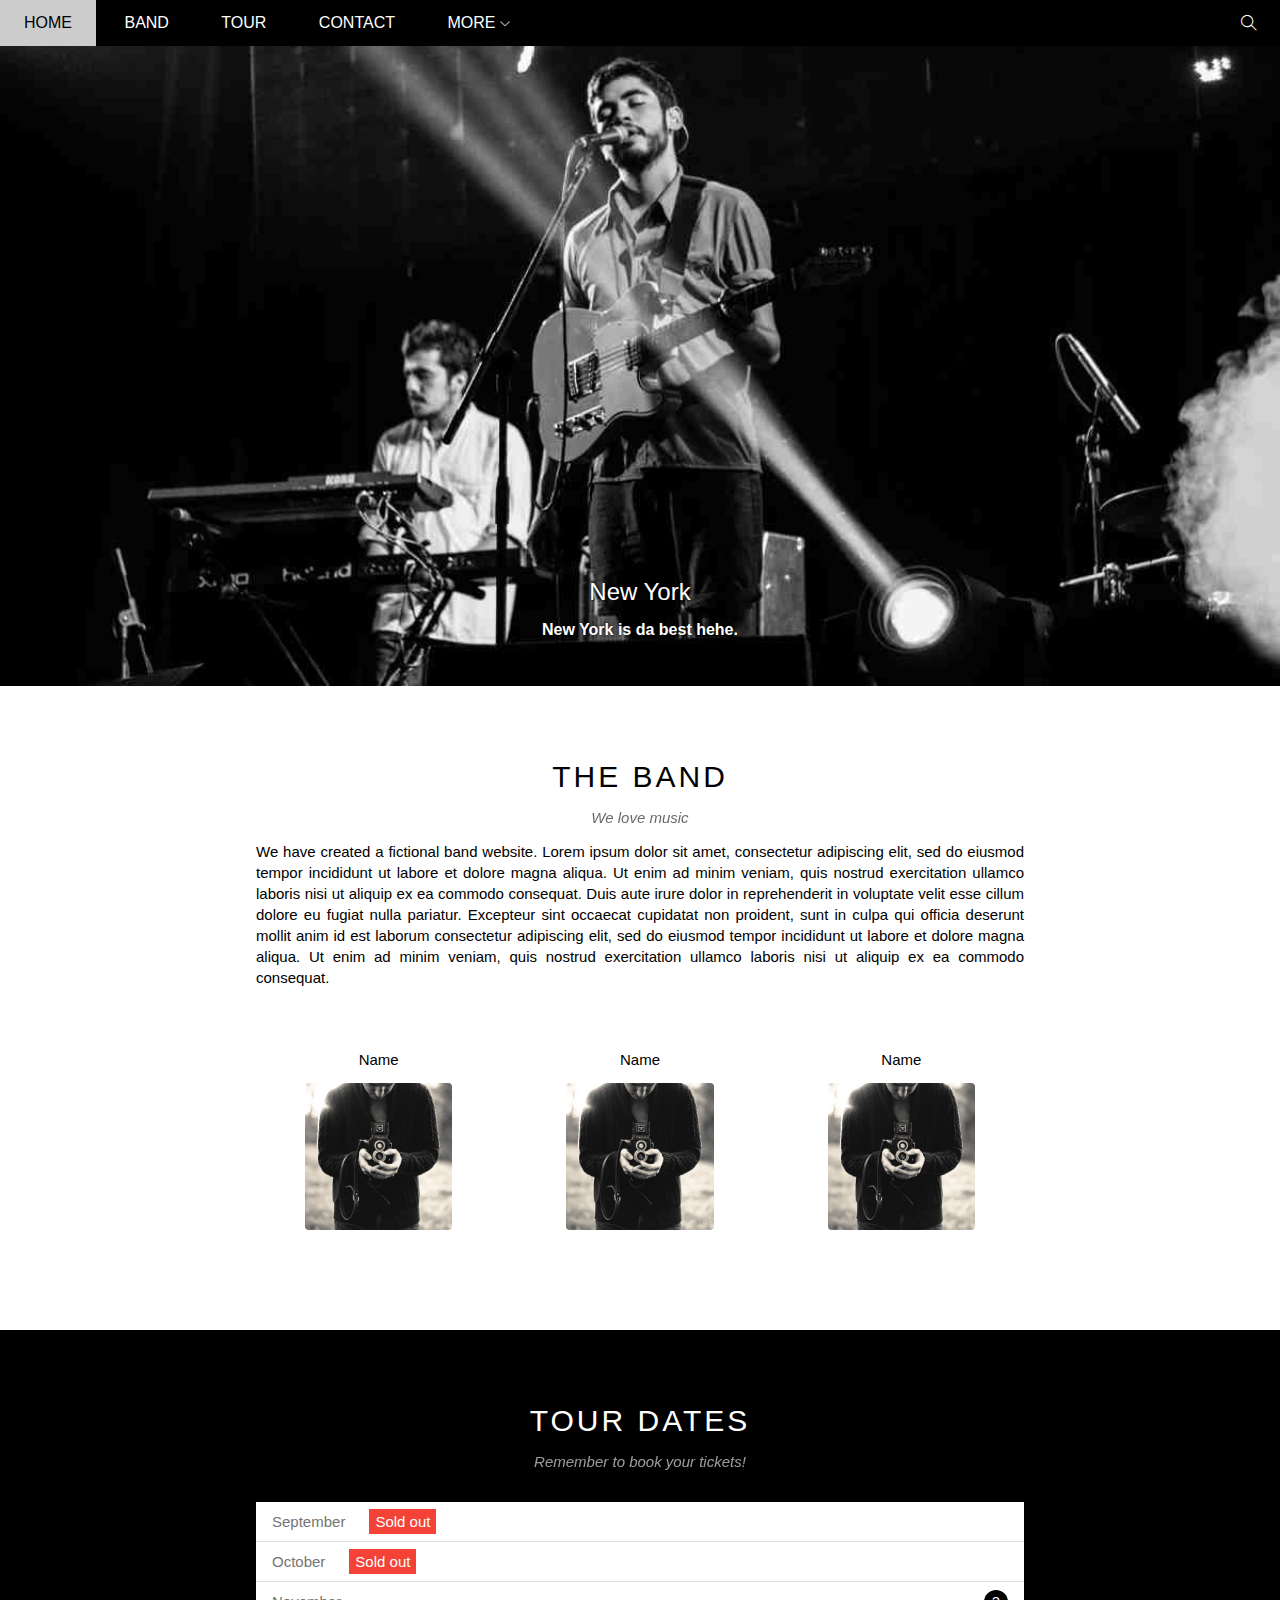
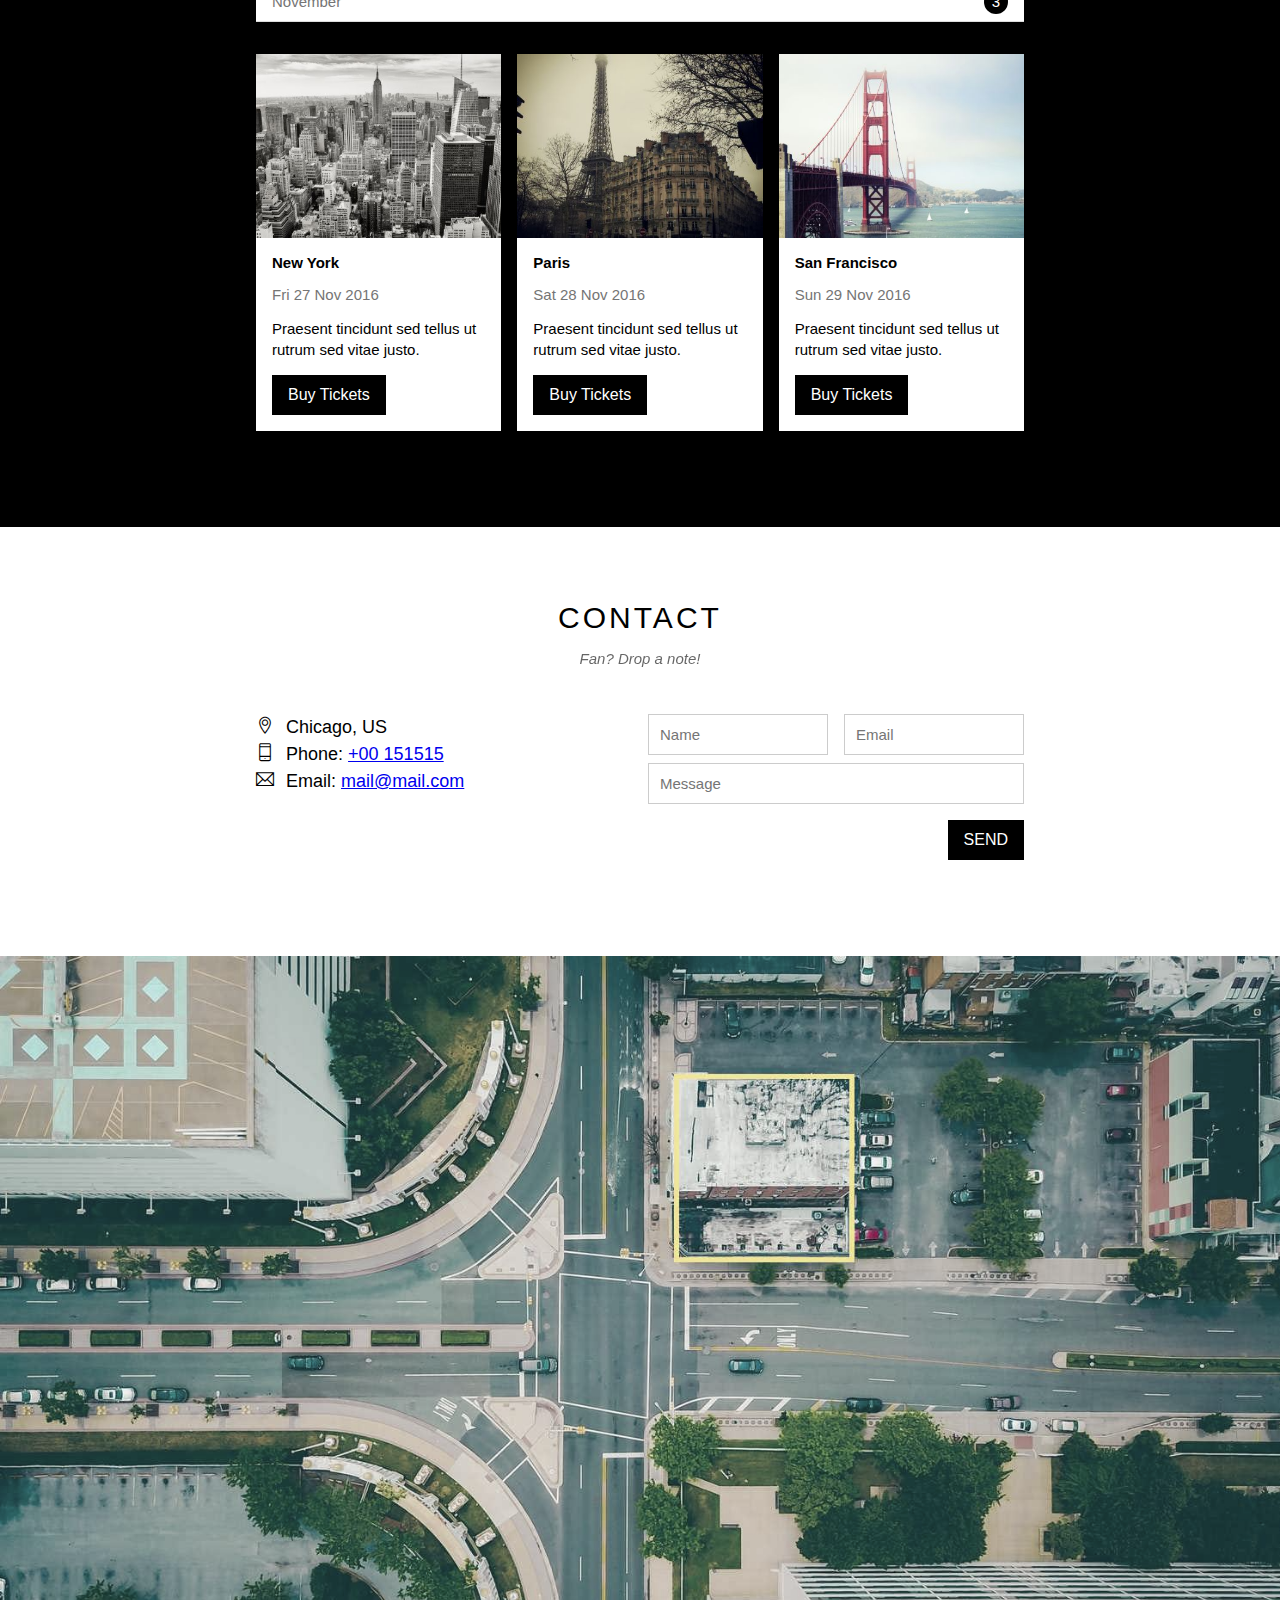
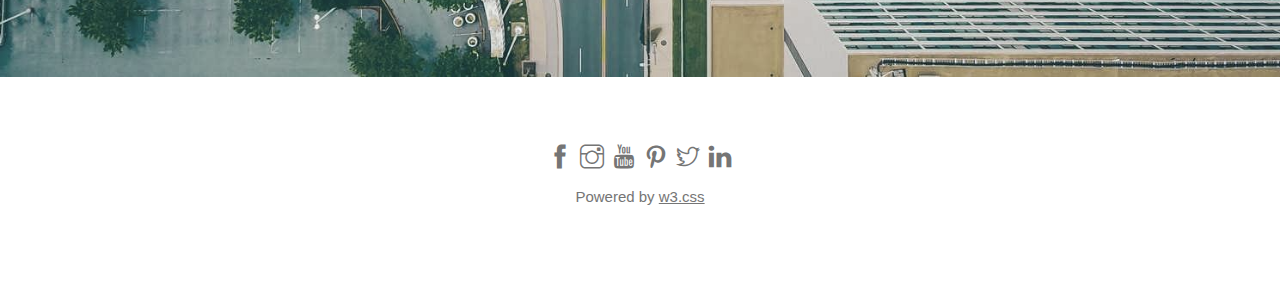
<file: index.html>
<!DOCTYPE html>
<html lang="en">

<head>
    <meta charset="UTF-8">
    <meta http-equiv="X-UA-Compatible" content="IE=edge">
    <meta name="viewport" content="width=device-width, initial-scale=1.0">
    <title>The Band</title>
    <link rel="icon" href="/assets/img/logo.jpg" type="image/x-icon" />
    <link rel="stylesheet" href="assets/css/styles.css">
    <link rel="stylesheet" href="assets/css/responsive.css">
    <link rel="stylesheet" href="assets/fonts/themify-icons-font/themify-icons/themify-icons.css">
</head>

<body>
    <div id="main">
        <div id="header">
            <!-- Nav -->
            <ul id="nav">
                <li><a href="#">Home</a></li>
                <li><a href="#band">Band</a></li>
                <li><a href="#tour">Tour</a></li>
                <li><a href="#contact">Contact</a></li>
                <li>
                    <a href="#">More
                        <i class="nav-arr-down ti-angle-down"></i>
                    </a>
                    <ul class="subnav">
                        <li><a href="#">Merchandise</a></li>
                        <li><a href="#">Extras</a></li>
                        <li><a href="#">Media</a></li>
                    </ul>
                </li>
            </ul>
            <!-- Search -->
            <div class="search-btn">
                <i class="search-icon ti-search"></i>
            </div>
            <!-- Mobile menu -->
            <div id="mobile-menu" class="mobile-menu-btn"><i class="menu-icon ti-menu"></i></div>
        </div>
        <!-- Slider -->
        <div id="slider">
            <div class="text-content">
                <h2 class="text-heading">New York</h2>
                <div class="text-des">New York is da best hehe. </div>
            </div>
        </div>
        <!-- Content -->
        <div id="content">
            <!-- Intro -->
            <div id="band" class="content-section">
                <h2 class="section-heading">THE BAND</h2>
                <p class="section-sub-heading">We love music

                </p>
                <p class="about-text">We have created a fictional band website. Lorem ipsum dolor sit amet, consectetur
                    adipiscing elit, sed do eiusmod tempor
                    incididunt ut labore et dolore magna aliqua. Ut enim ad minim veniam, quis nostrud exercitation
                    ullamco laboris nisi ut
                    aliquip ex ea commodo consequat. Duis aute irure dolor in reprehenderit in voluptate velit esse
                    cillum dolore eu fugiat
                    nulla pariatur. Excepteur sint occaecat cupidatat non proident, sunt in culpa qui officia deserunt
                    mollit anim id est
                    laborum consectetur adipiscing elit, sed do eiusmod tempor incididunt ut labore et dolore magna
                    aliqua. Ut enim ad minim
                    veniam, quis nostrud exercitation ullamco laboris nisi ut aliquip ex ea commodo consequat.</p>
                <!--Member List  -->
                <div class="row member-list">
                    <div class="mt-16 s-col-full  col col-three text-center">
                        <p class="member-name">Name</p>
                        <img src="assets/img/bandmember.jpg" alt="Name" class="member-img">
                    </div>
                    <div class="mt-16 s-col-full  col col-three text-center">
                        <p class="member-name">Name</p>
                        <img src="assets/img/bandmember.jpg" alt="Name" class="member-img">
                    </div>
                    <div class="mt-16 s-col-full  col col-three text-center">
                        <p class="member-name">Name</p>
                        <img src="assets/img/bandmember.jpg" alt="Name" class="member-img">
                    </div>

                </div>
            </div>
            <!-- Tour -->
            <div id="tour" class="tour-section text-white">
                <div class="content-section">
                    <h2 class="section-heading">TOUR DATES</h2>
                    <p class="section-sub-heading">Remember to book your tickets!

                    </p>
                    <ul class="ticket-list">
                        <li>September<span class="sold-out">Sold out</span>
                        </li>
                        <li>October<span class="sold-out">Sold out</span></li>
                        <li>November <span class="quantity">3</span></li>
                    </ul>
                    <!-- Place lists -->
                    <div class="row place-lists">
                        <div class="mt-16 s-col-full  col col-three">
                            <img src="assets/img/newyork.jpg" alt="Newyork" class="place-img">
                            <div class="place-body">
                                <h3 class="place-heading">New York</h3>
                                <p class="place-time">Fri 27 Nov 2016</p>
                                <p class="place-desc">Praesent tincidunt sed tellus ut rutrum sed vitae justo.</p>
                                <button href="#" class="btn js-buy-ticket s-full-width">Buy Tickets</button>
                            </div>
                        </div>
                        <div class="mt-16 s-col-full col col-three">
                            <img src="assets/img/paris.jpg" alt="Newyork" class="place-img">
                            <div class="place-body">
                                <h3 class="place-heading">Paris</h3>
                                <p class="place-time">Sat 28 Nov 2016</p>
                                <p class="place-desc">Praesent tincidunt sed tellus ut rutrum sed vitae justo.</p>
                                <button href="#" class="btn js-buy-ticket s-full-width">Buy Tickets</button>
                            </div>
                        </div>
                        <div class="mt-16 s-col-full col col-three">
                            <img src="assets/img/sanfran.jpg" alt="Newyork" class="place-img">
                            <div class="place-body">
                                <h3 class="place-heading">San Francisco</h3>
                                <p class="place-time">Sun 29 Nov 2016</p>
                                <p class="place-desc">Praesent tincidunt sed tellus ut rutrum sed vitae justo.</p>
                                <button href="#" class="btn js-buy-ticket s-full-width">Buy Tickets</button>
                            </div>
                        </div>

                    </div>
                </div>
            </div>

            <!-- Contact -->
            <div id="contact" class="content-section">
                <h2 class="section-heading">CONTACT</h2>
                <p class="section-sub-heading">Fan? Drop a note!
                </p>
                <!-- Body -->

                <div class="row contact-content">
                    <div class="col col-half s-col-full contact-info mb-32">
                        <p><i class="ti-location-pin"></i>Chicago, US
                        </p>
                        <p><i class="ti-mobile"></i>Phone: <a href="tel:+00 151515">+00 151515</a>
                        </p>
                        <p><i class="ti-email"></i>Email: <a href="mailto:mail@mail.com">mail@mail.com</a>
                        </p>

                    </div>
                    <div class="col col-half s-col-full ">
                        <form action="">
                            <div class="row ">
                                <div class="col col-half s-col-full ">
                                    <input type="text" required class="form-control" placeholder="Name">
                                </div>
                                <div class="col col-half s-col-full s-mt-8">
                                    <input type="email" required class="form-control" placeholder="Email">
                                </div>

                            </div>
                            <div class="row mt-8">
                                <div class="col col-full">
                                    <input type="text" required class="form-control" placeholder="Message">
                                </div>
                            </div>
                            <input class="mt-16 text-right btn s-full-width" type="submit" value="SEND">
                        </form>


                    </div>

                </div>
            </div>
            <!-- Map Section -->
            <div class="map-section">
                <img src="/assets/img/map.jpg" alt="">
            </div>

        </div>
        <!--  -->
    </div>

    <div id="footer" class="text-center">
        <div class="social-list">
            <a href=""><i class="ti-facebook"></i></a><a href=""><i class="ti-instagram"></i></a><a href=""><i
                    class="ti-youtube"></i></a><a href=""><i class="ti-pinterest"></i></a><a href=""><i
                    class="ti-twitter"></i></a><a href=""><i class="ti-linkedin"></i></a>
        </div>
        <p class="copyright">Powered by <a href="">w3.css</a></p>
    </div>

    </div>
    <div class="modal js-modal">
        <div class="modal-container js-modal-container">

            <div class="modal-close js-close">
                <i class="ti-close"></i>
            </div>
            <header class="modal-header">
                <i class="ti-ticket"></i>
                Tickets
            </header>
            <div class="modal-body">
                <label for="ticket-quantity" class="modal-label">
                    <i class="ti-shopping-cart"></i>
                    Tickets, 15$ per person
                </label>
                <input id="ticket-quantity" type="text" class="modal-input" placeholder="How many?">

                <label for="ticket-email" class="modal-label">
                    <i class="ti-user"></i>
                    Send To
                </label>
                <input id="ticket-email" type="email" class="modal-input" placeholder="Enter email">

                <button id="btn-pay">
                    Pay <i class="ti-check"></i>
                </button>

            </div>
            <footer class="modal-footer">
                <p class="modal-help">Need <a href="#">help?</a></p>

            </footer>
        </div>
    </div>
    <!-- Js remote menu -->
    <script>
        var header = document.getElementById('header');
        var mobileMenu = document.getElementById('mobile-menu');
        var headerHeight = header.clientHeight;

        // Đóng/mở mobile menu
        mobileMenu.onclick = function () {
            var isClosed = header.clientHeight === headerHeight;
            if (isClosed) {
                header.style.height = 'auto';
            }
            else {
                header.style.height = null;
            }



        }
        // Tự động đóng khi chọn menu
        var menuItems = document.querySelectorAll('#nav li a[href*="#"]');
        for (var i = 0; i < menuItems.length; i++) {
            var menuItem = menuItems[i];
            
            menuItem.onclick = function (event) {
                var isParentMenu = this.nextElementSibling && this.nextElementSibling.classList.contains('subnav');
                if (isParentMenu) {
                    event.preventDefault();
                } else {
                    header.style.height = null;
                }
            }
        }
    </script>
    <!-- Js remote ticket -->
    <script>
        const buyBtns = document.querySelectorAll('.js-buy-ticket')
        const modal = document.querySelector('.js-modal')
        const closeBtn = document.querySelector('.js-close')
        const modalContainer = document.querySelector('.js-modal-container')

        // Hàm hiển thị modal mua vé (thêm class open vào)
        function showModalBuyTicket() {
            modal.classList.add('open')
        }

        // Hàm ẩn modal mua vé (gỡ bỏ class open)
        function closeModalBuyTicket() {
            modal.classList.remove('open')
        }

        // Lặp qua từng thẻ bt và nghe hành vi click
        for (const buyBtn of buyBtns) {
            buyBtn.addEventListener('click', showModalBuyTicket)
        }

        // Nghe hành vi click vào btn x
        closeBtn.addEventListener('click', closeModalBuyTicket)
        modal.addEventListener('click', closeModalBuyTicket)
        modalContainer.addEventListener('click', function (event) {
            event.stopPropagation()
        })
    </script>
</body>

</html>
</file>
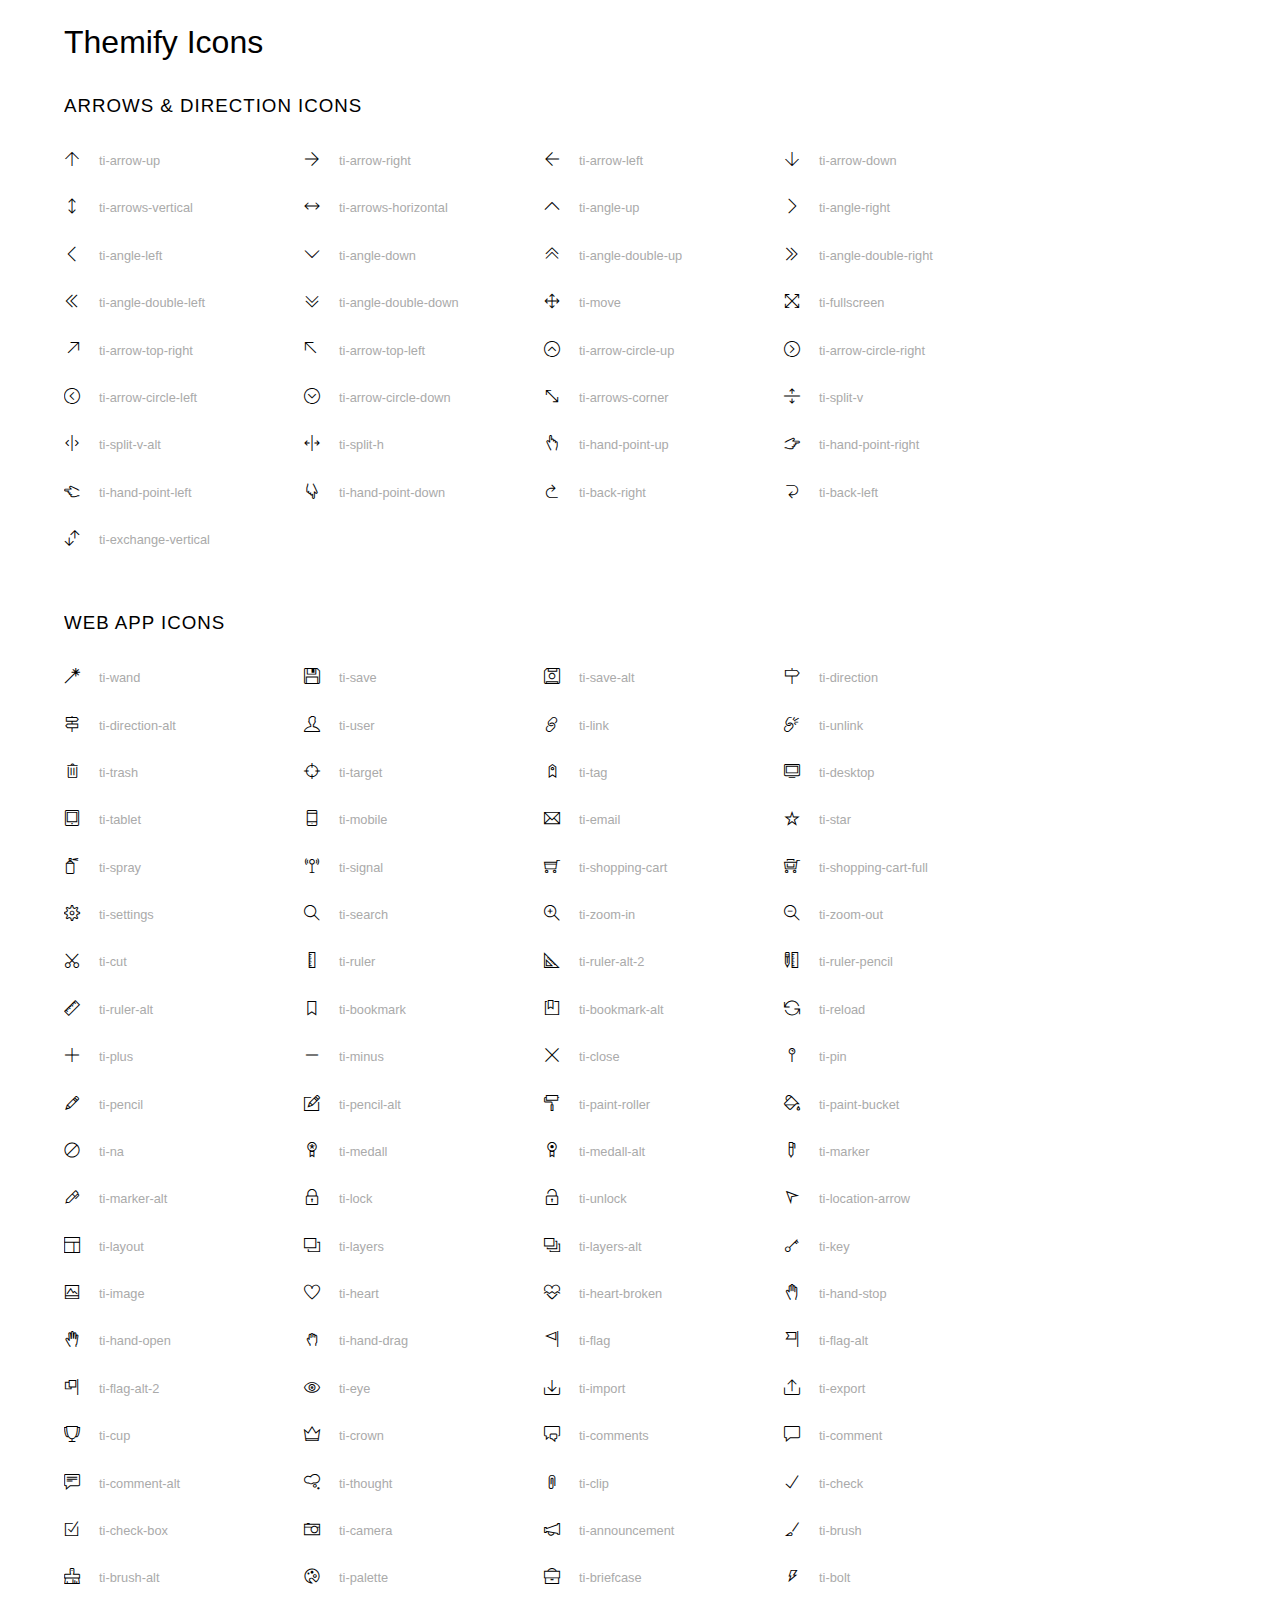
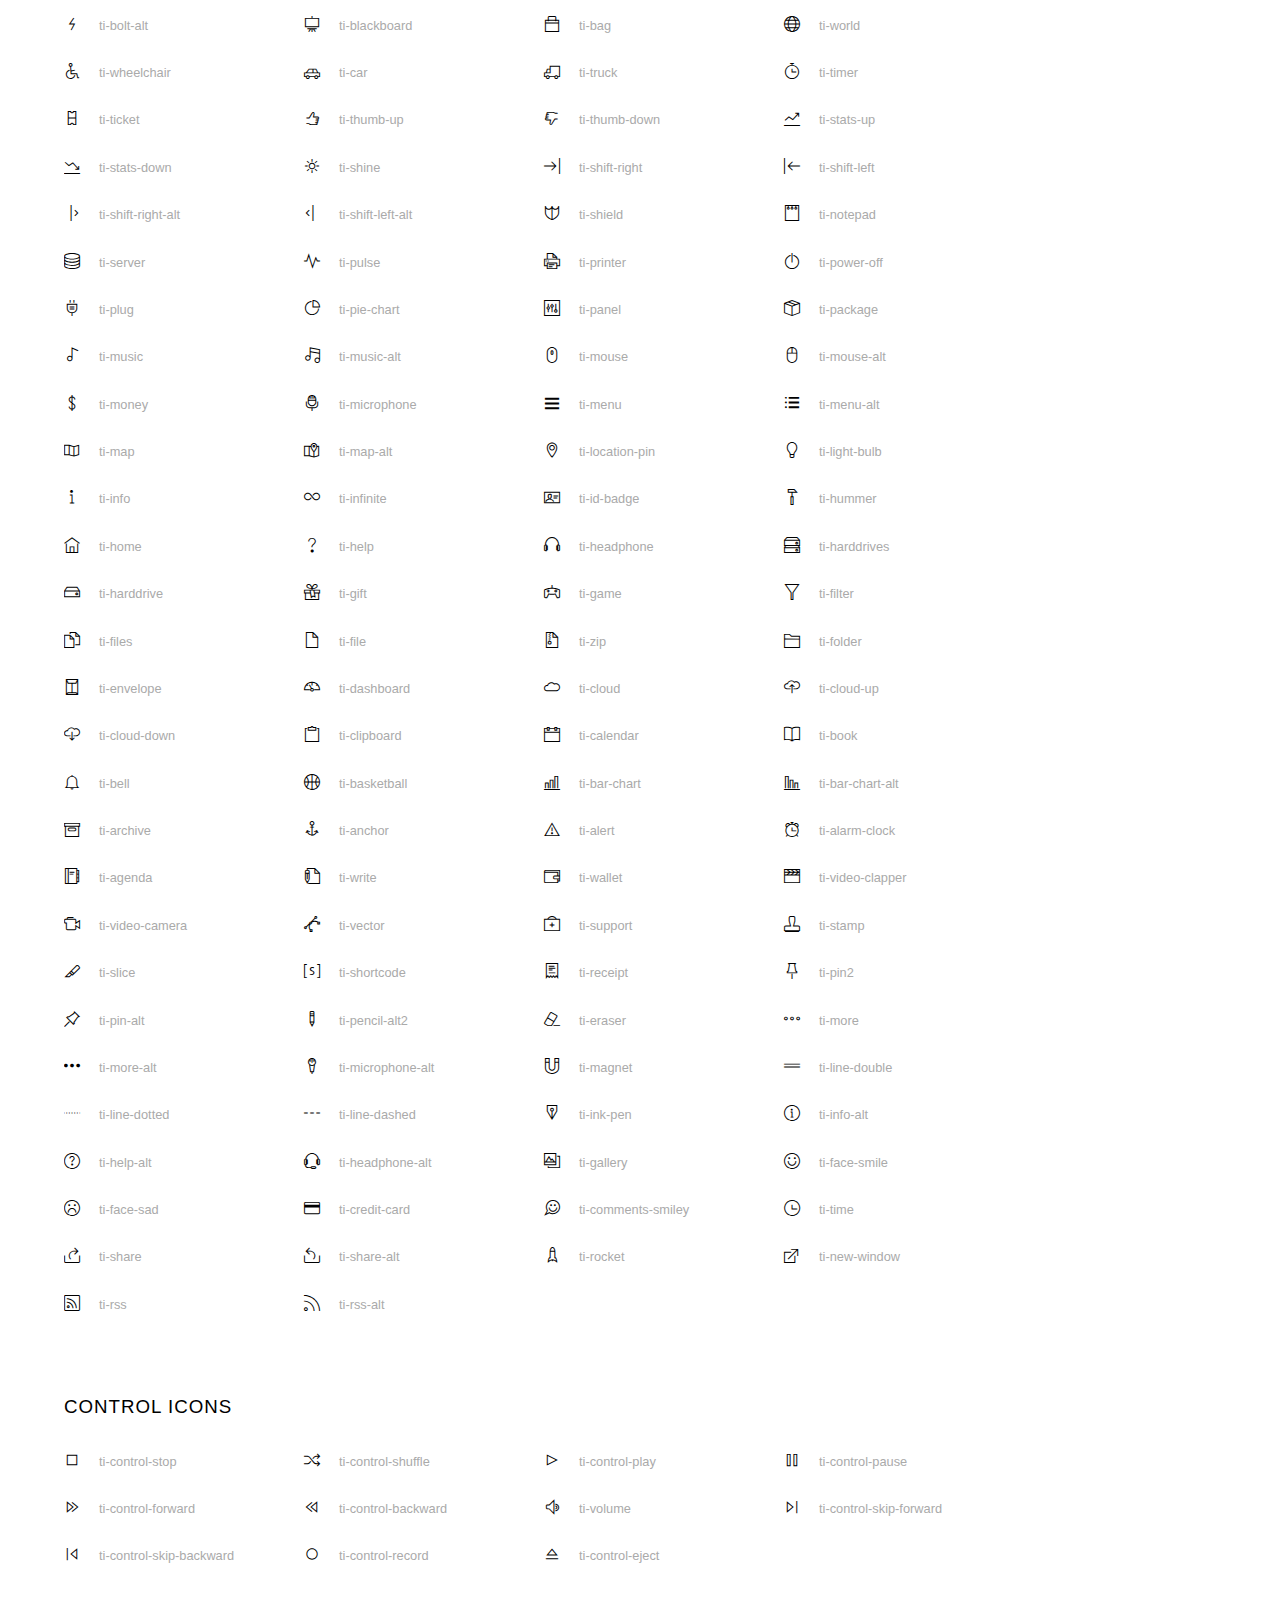
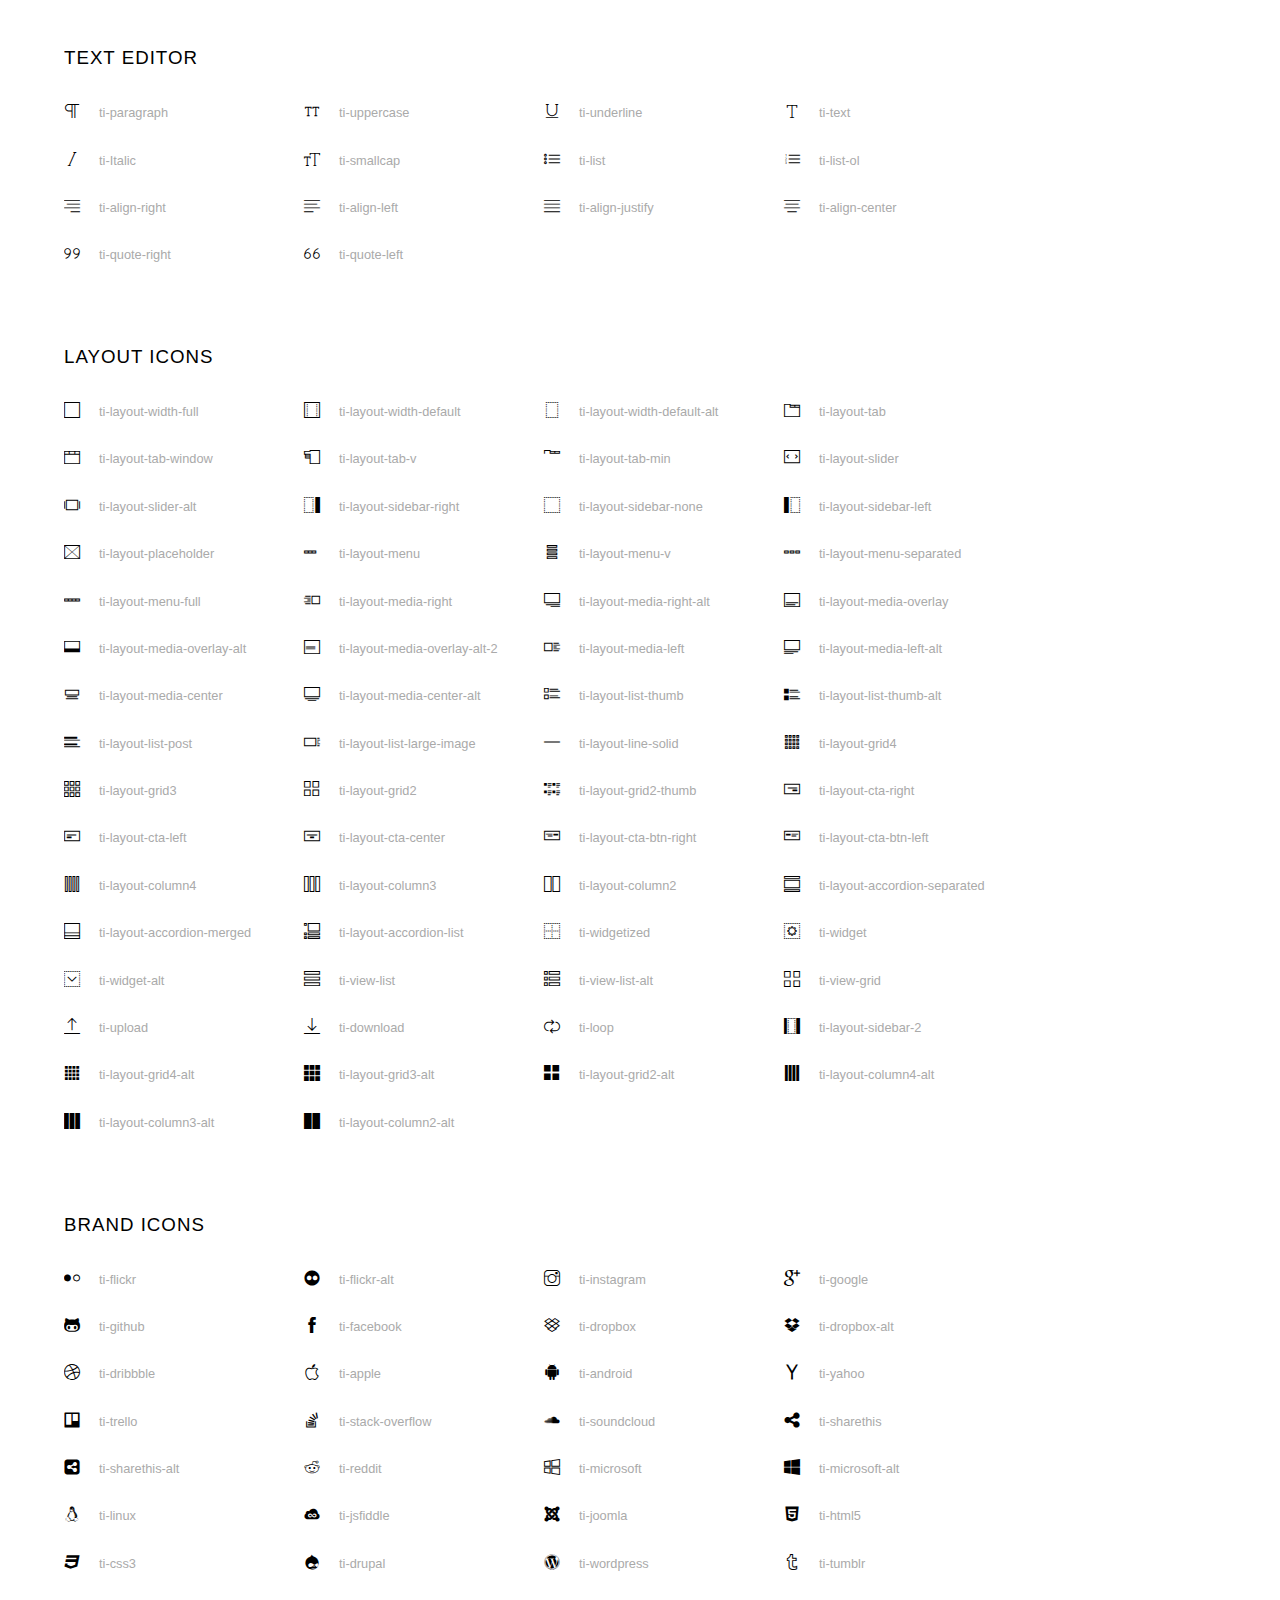
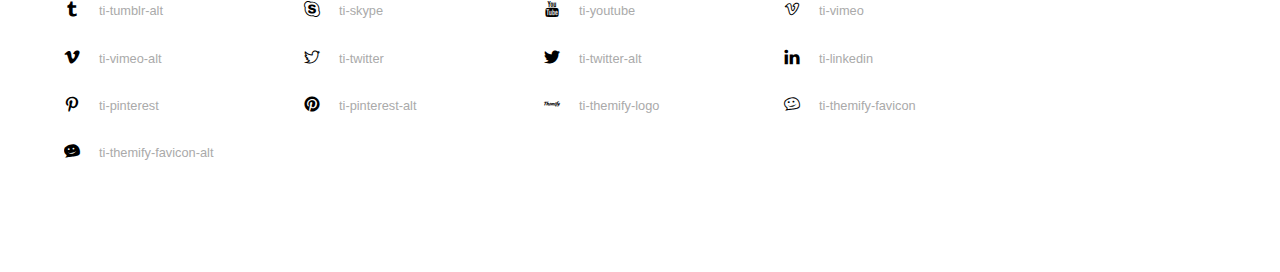
<file: assets/fonts/themify-icons-font/themify-icons/index.html>
<!doctype html>
<html>
<head>
	<meta charset="utf-8">
	<title>Themify Icon Font</title>
	<meta name="viewport" content="width=device-width">
	<link rel="stylesheet" href="demo-files/demo.css">
	<link rel="stylesheet" href="themify-icons.css">
	<!--[if lt IE 8]><!-->
	<link rel="stylesheet" href="ie7/ie7.css">
	<!--<![endif]-->
</head>
<body>
	<h1>Themify Icons</h1>

	<div class="icon-section">

		<div class="icon-section">
			<h3>Arrows &amp; Direction Icons </h3>

			<div class="icon-container">
				<span class="ti-arrow-up"></span><span class="icon-name"> ti-arrow-up</span>
			</div>
			<div class="icon-container">
				<span class="ti-arrow-right"></span><span class="icon-name"> ti-arrow-right</span>
			</div>
			<div class="icon-container">
				<span class="ti-arrow-left"></span><span class="icon-name"> ti-arrow-left</span>
			</div>
			<div class="icon-container">
				<span class="ti-arrow-down"></span><span class="icon-name"> ti-arrow-down</span>
			</div>
			<div class="icon-container">
				<span class="ti-arrows-vertical"></span><span class="icon-name"> ti-arrows-vertical</span>
			</div>
			<div class="icon-container">
				<span class="ti-arrows-horizontal"></span><span class="icon-name"> ti-arrows-horizontal</span>
			</div>
			<div class="icon-container">
				<span class="ti-angle-up"></span><span class="icon-name"> ti-angle-up</span>
			</div>
			<div class="icon-container">
				<span class="ti-angle-right"></span><span class="icon-name"> ti-angle-right</span>
			</div>
			<div class="icon-container">
				<span class="ti-angle-left"></span><span class="icon-name"> ti-angle-left</span>
			</div>
			<div class="icon-container">
				<span class="ti-angle-down"></span><span class="icon-name"> ti-angle-down</span>
			</div>	
			<div class="icon-container">
				<span class="ti-angle-double-up"></span><span class="icon-name"> ti-angle-double-up</span>
			</div>
			<div class="icon-container">
				<span class="ti-angle-double-right"></span><span class="icon-name"> ti-angle-double-right</span>
			</div>
			<div class="icon-container">
				<span class="ti-angle-double-left"></span><span class="icon-name"> ti-angle-double-left</span>
			</div>
			<div class="icon-container">
				<span class="ti-angle-double-down"></span><span class="icon-name"> ti-angle-double-down</span>
			</div>					
			<div class="icon-container">
				<span class="ti-move"></span><span class="icon-name"> ti-move</span>
			</div>
			<div class="icon-container">
				<span class="ti-fullscreen"></span><span class="icon-name"> ti-fullscreen</span>
			</div>
			<div class="icon-container">
				<span class="ti-arrow-top-right"></span><span class="icon-name"> ti-arrow-top-right</span>
			</div>
			<div class="icon-container">
				<span class="ti-arrow-top-left"></span><span class="icon-name"> ti-arrow-top-left</span>
			</div>
			<div class="icon-container">
				<span class="ti-arrow-circle-up"></span><span class="icon-name"> ti-arrow-circle-up</span>
			</div>
			<div class="icon-container">
				<span class="ti-arrow-circle-right"></span><span class="icon-name"> ti-arrow-circle-right</span>
			</div>
			<div class="icon-container">
				<span class="ti-arrow-circle-left"></span><span class="icon-name"> ti-arrow-circle-left</span>
			</div>
			<div class="icon-container">
				<span class="ti-arrow-circle-down"></span><span class="icon-name"> ti-arrow-circle-down</span>
			</div>
			<div class="icon-container">
				<span class="ti-arrows-corner"></span><span class="icon-name"> ti-arrows-corner</span>
			</div>
			<div class="icon-container">
				<span class="ti-split-v"></span><span class="icon-name"> ti-split-v</span>
			</div>

			<div class="icon-container">
				<span class="ti-split-v-alt"></span><span class="icon-name"> ti-split-v-alt</span>
			</div>
			<div class="icon-container">
				<span class="ti-split-h"></span><span class="icon-name"> ti-split-h</span>
			</div>
			<div class="icon-container">
				<span class="ti-hand-point-up"></span><span class="icon-name"> ti-hand-point-up</span>
			</div>
			<div class="icon-container">
				<span class="ti-hand-point-right"></span><span class="icon-name"> ti-hand-point-right</span>
			</div>
			<div class="icon-container">
				<span class="ti-hand-point-left"></span><span class="icon-name"> ti-hand-point-left</span>
			</div>
			<div class="icon-container">
				<span class="ti-hand-point-down"></span><span class="icon-name"> ti-hand-point-down</span>
			</div>
			<div class="icon-container">
				<span class="ti-back-right"></span><span class="icon-name"> ti-back-right</span>
			</div>
			<div class="icon-container">
				<span class="ti-back-left"></span><span class="icon-name"> ti-back-left</span>
			</div>
			<div class="icon-container">
				<span class="ti-exchange-vertical"></span><span class="icon-name"> ti-exchange-vertical</span>
			</div>

		</div> <!-- Arrows Icons -->



		<h3>Web App Icons</h3>
		
		<div class="icon-section">

			<div class="icon-container">
				<span class="ti-wand"></span><span class="icon-name"> ti-wand</span>
			</div>
			<div class="icon-container">
				<span class="ti-save"></span><span class="icon-name"> ti-save</span>
			</div>
			<div class="icon-container">
				<span class="ti-save-alt"></span><span class="icon-name"> ti-save-alt</span>
			</div>

			<div class="icon-container">
				<span class="ti-direction"></span><span class="icon-name"> ti-direction</span>
			</div>
			<div class="icon-container">
				<span class="ti-direction-alt"></span><span class="icon-name"> ti-direction-alt</span>
			</div>
			<div class="icon-container">
				<span class="ti-user"></span><span class="icon-name"> ti-user</span>
			</div>
			<div class="icon-container">
				<span class="ti-link"></span><span class="icon-name"> ti-link</span>
			</div>
			<div class="icon-container">
				<span class="ti-unlink"></span><span class="icon-name"> ti-unlink</span>
			</div>
			<div class="icon-container">
				<span class="ti-trash"></span><span class="icon-name"> ti-trash</span>
			</div>
			<div class="icon-container">
				<span class="ti-target"></span><span class="icon-name"> ti-target</span>
			</div>
			<div class="icon-container">
				<span class="ti-tag"></span><span class="icon-name"> ti-tag</span>
			</div>
			<div class="icon-container">
				<span class="ti-desktop"></span><span class="icon-name"> ti-desktop</span>
			</div>
			<div class="icon-container">
				<span class="ti-tablet"></span><span class="icon-name"> ti-tablet</span>
			</div>
			<div class="icon-container">
				<span class="ti-mobile"></span><span class="icon-name"> ti-mobile</span>
			</div>
			<div class="icon-container">
				<span class="ti-email"></span><span class="icon-name"> ti-email</span>
			</div>	
			<div class="icon-container">
				<span class="ti-star"></span><span class="icon-name"> ti-star</span>
			</div>
			<div class="icon-container">
				<span class="ti-spray"></span><span class="icon-name"> ti-spray</span>
			</div>
			<div class="icon-container">
				<span class="ti-signal"></span><span class="icon-name"> ti-signal</span>
			</div>
			<div class="icon-container">
				<span class="ti-shopping-cart"></span><span class="icon-name"> ti-shopping-cart</span>
			</div>
			<div class="icon-container">
				<span class="ti-shopping-cart-full"></span><span class="icon-name"> ti-shopping-cart-full</span>
			</div>
			<div class="icon-container">
				<span class="ti-settings"></span><span class="icon-name"> ti-settings</span>
			</div>
			<div class="icon-container">
				<span class="ti-search"></span><span class="icon-name"> ti-search</span>
			</div>
			<div class="icon-container">
				<span class="ti-zoom-in"></span><span class="icon-name"> ti-zoom-in</span>
			</div>
			<div class="icon-container">
				<span class="ti-zoom-out"></span><span class="icon-name"> ti-zoom-out</span>
			</div>
			<div class="icon-container">
				<span class="ti-cut"></span><span class="icon-name"> ti-cut</span>
			</div>
			<div class="icon-container">
				<span class="ti-ruler"></span><span class="icon-name"> ti-ruler</span>
			</div>
			<div class="icon-container">
				<span class="ti-ruler-alt-2"></span><span class="icon-name"> ti-ruler-alt-2</span>
			</div>			
			<div class="icon-container">
				<span class="ti-ruler-pencil"></span><span class="icon-name"> ti-ruler-pencil</span>
			</div>
			<div class="icon-container">
				<span class="ti-ruler-alt"></span><span class="icon-name"> ti-ruler-alt</span>
			</div>
			<div class="icon-container">
				<span class="ti-bookmark"></span><span class="icon-name"> ti-bookmark</span>
			</div>
			<div class="icon-container">
				<span class="ti-bookmark-alt"></span><span class="icon-name"> ti-bookmark-alt</span>
			</div>
			<div class="icon-container">
				<span class="ti-reload"></span><span class="icon-name"> ti-reload</span>
			</div>
			<div class="icon-container">
				<span class="ti-plus"></span><span class="icon-name"> ti-plus</span>
			</div>
			<div class="icon-container">
				<span class="ti-minus"></span><span class="icon-name"> ti-minus</span>
			</div>
			<div class="icon-container">
				<span class="ti-close"></span><span class="icon-name"> ti-close</span>
			</div>			
			<div class="icon-container">
				<span class="ti-pin"></span><span class="icon-name"> ti-pin</span>
			</div>
			<div class="icon-container">
				<span class="ti-pencil"></span><span class="icon-name"> ti-pencil</span>
			</div>
					
		  	<div class="icon-container">
				<span class="ti-pencil-alt"></span><span class="icon-name"> ti-pencil-alt</span>
			</div>
			<div class="icon-container">
				<span class="ti-paint-roller"></span><span class="icon-name"> ti-paint-roller</span>
			</div>
			<div class="icon-container">
				<span class="ti-paint-bucket"></span><span class="icon-name"> ti-paint-bucket</span>
			</div>
			<div class="icon-container">
				<span class="ti-na"></span><span class="icon-name"> ti-na</span>
			</div>
			<div class="icon-container">
				<span class="ti-medall"></span><span class="icon-name"> ti-medall</span>
			</div>
			<div class="icon-container">
				<span class="ti-medall-alt"></span><span class="icon-name"> ti-medall-alt</span>
			</div>
			<div class="icon-container">
				<span class="ti-marker"></span><span class="icon-name"> ti-marker</span>
			</div>
			<div class="icon-container">
				<span class="ti-marker-alt"></span><span class="icon-name"> ti-marker-alt</span>
			</div>

			<div class="icon-container">
				<span class="ti-lock"></span><span class="icon-name"> ti-lock</span>
			</div>
			<div class="icon-container">
				<span class="ti-unlock"></span><span class="icon-name"> ti-unlock</span>
			</div>
			<div class="icon-container">
				<span class="ti-location-arrow"></span><span class="icon-name"> ti-location-arrow</span>
			</div>
			<div class="icon-container">
				<span class="ti-layout"></span><span class="icon-name"> ti-layout</span>
			</div>
			<div class="icon-container">
				<span class="ti-layers"></span><span class="icon-name"> ti-layers</span>
			</div>
			<div class="icon-container">
				<span class="ti-layers-alt"></span><span class="icon-name"> ti-layers-alt</span>
			</div>
			<div class="icon-container">
				<span class="ti-key"></span><span class="icon-name"> ti-key</span>
			</div>
			<div class="icon-container">
				<span class="ti-image"></span><span class="icon-name"> ti-image</span>
			</div>
			<div class="icon-container">
				<span class="ti-heart"></span><span class="icon-name"> ti-heart</span>
			</div>
			<div class="icon-container">
				<span class="ti-heart-broken"></span><span class="icon-name"> ti-heart-broken</span>
			</div>
			<div class="icon-container">
				<span class="ti-hand-stop"></span><span class="icon-name"> ti-hand-stop</span>
			</div>
			<div class="icon-container">
				<span class="ti-hand-open"></span><span class="icon-name"> ti-hand-open</span>
			</div>
			<div class="icon-container">
				<span class="ti-hand-drag"></span><span class="icon-name"> ti-hand-drag</span>
			</div>
			<div class="icon-container">
				<span class="ti-flag"></span><span class="icon-name"> ti-flag</span>
			</div>
			<div class="icon-container">
				<span class="ti-flag-alt"></span><span class="icon-name"> ti-flag-alt</span>
			</div>
			<div class="icon-container">
				<span class="ti-flag-alt-2"></span><span class="icon-name"> ti-flag-alt-2</span>
			</div>
			<div class="icon-container">
				<span class="ti-eye"></span><span class="icon-name"> ti-eye</span>
			</div>
			<div class="icon-container">
				<span class="ti-import"></span><span class="icon-name"> ti-import</span>
			</div>			
			<div class="icon-container">
				<span class="ti-export"></span><span class="icon-name"> ti-export</span>
			</div>
			<div class="icon-container">
				<span class="ti-cup"></span><span class="icon-name"> ti-cup</span>
			</div>
			<div class="icon-container">
				<span class="ti-crown"></span><span class="icon-name"> ti-crown</span>
			</div>
			<div class="icon-container">
				<span class="ti-comments"></span><span class="icon-name"> ti-comments</span>
			</div>
			<div class="icon-container">
				<span class="ti-comment"></span><span class="icon-name"> ti-comment</span>
			</div>
			<div class="icon-container">
				<span class="ti-comment-alt"></span><span class="icon-name"> ti-comment-alt</span>
			</div>
			<div class="icon-container">
				<span class="ti-thought"></span><span class="icon-name"> ti-thought</span>
			</div>			
			<div class="icon-container">
				<span class="ti-clip"></span><span class="icon-name"> ti-clip</span>
			</div>

			<div class="icon-container">
				<span class="ti-check"></span><span class="icon-name"> ti-check</span>
			</div>
			<div class="icon-container">
				<span class="ti-check-box"></span><span class="icon-name"> ti-check-box</span>
			</div>
			<div class="icon-container">
				<span class="ti-camera"></span><span class="icon-name"> ti-camera</span>
			</div>
			<div class="icon-container">
				<span class="ti-announcement"></span><span class="icon-name"> ti-announcement</span>
			</div>
			<div class="icon-container">
				<span class="ti-brush"></span><span class="icon-name"> ti-brush</span>
			</div>
			<div class="icon-container">
				<span class="ti-brush-alt"></span><span class="icon-name"> ti-brush-alt</span>
			</div>
			<div class="icon-container">
				<span class="ti-palette"></span><span class="icon-name"> ti-palette</span>
			</div>			
			<div class="icon-container">
				<span class="ti-briefcase"></span><span class="icon-name"> ti-briefcase</span>
			</div>
			<div class="icon-container">
				<span class="ti-bolt"></span><span class="icon-name"> ti-bolt</span>
			</div>
			<div class="icon-container">
				<span class="ti-bolt-alt"></span><span class="icon-name"> ti-bolt-alt</span>
			</div>
			<div class="icon-container">
				<span class="ti-blackboard"></span><span class="icon-name"> ti-blackboard</span>
			</div>
			<div class="icon-container">
				<span class="ti-bag"></span><span class="icon-name"> ti-bag</span>
			</div>
			<div class="icon-container">
				<span class="ti-world"></span><span class="icon-name"> ti-world</span>
			</div>
			<div class="icon-container">
				<span class="ti-wheelchair"></span><span class="icon-name"> ti-wheelchair</span>
			</div>
			<div class="icon-container">
				<span class="ti-car"></span><span class="icon-name"> ti-car</span>
			</div>
			<div class="icon-container">
				<span class="ti-truck"></span><span class="icon-name"> ti-truck</span>
			</div>
			<div class="icon-container">
				<span class="ti-timer"></span><span class="icon-name"> ti-timer</span>
			</div>
			<div class="icon-container">
				<span class="ti-ticket"></span><span class="icon-name"> ti-ticket</span>
			</div>
			<div class="icon-container">
				<span class="ti-thumb-up"></span><span class="icon-name"> ti-thumb-up</span>
			</div>
			<div class="icon-container">
				<span class="ti-thumb-down"></span><span class="icon-name"> ti-thumb-down</span>
			</div>

			<div class="icon-container">
				<span class="ti-stats-up"></span><span class="icon-name"> ti-stats-up</span>
			</div>
			<div class="icon-container">
				<span class="ti-stats-down"></span><span class="icon-name"> ti-stats-down</span>
			</div>
			<div class="icon-container">
				<span class="ti-shine"></span><span class="icon-name"> ti-shine</span>
			</div>
			<div class="icon-container">
				<span class="ti-shift-right"></span><span class="icon-name"> ti-shift-right</span>
			</div>
			<div class="icon-container">
				<span class="ti-shift-left"></span><span class="icon-name"> ti-shift-left</span>
			</div>

			<div class="icon-container">
				<span class="ti-shift-right-alt"></span><span class="icon-name"> ti-shift-right-alt</span>
			</div>
			<div class="icon-container">
				<span class="ti-shift-left-alt"></span><span class="icon-name"> ti-shift-left-alt</span>
			</div>
			<div class="icon-container">
				<span class="ti-shield"></span><span class="icon-name"> ti-shield</span>
			</div>
			<div class="icon-container">
				<span class="ti-notepad"></span><span class="icon-name"> ti-notepad</span>
			</div>
			<div class="icon-container">
				<span class="ti-server"></span><span class="icon-name"> ti-server</span>
			</div>

			<div class="icon-container">
				<span class="ti-pulse"></span><span class="icon-name"> ti-pulse</span>
			</div>
			<div class="icon-container">
				<span class="ti-printer"></span><span class="icon-name"> ti-printer</span>
			</div>
			<div class="icon-container">
				<span class="ti-power-off"></span><span class="icon-name"> ti-power-off</span>
			</div>
			<div class="icon-container">
				<span class="ti-plug"></span><span class="icon-name"> ti-plug</span>
			</div>
			<div class="icon-container">
				<span class="ti-pie-chart"></span><span class="icon-name"> ti-pie-chart</span>
			</div>

			<div class="icon-container">
				<span class="ti-panel"></span><span class="icon-name"> ti-panel</span>
			</div>
			<div class="icon-container">
				<span class="ti-package"></span><span class="icon-name"> ti-package</span>
			</div>
			<div class="icon-container">
				<span class="ti-music"></span><span class="icon-name"> ti-music</span>
			</div>
			<div class="icon-container">
				<span class="ti-music-alt"></span><span class="icon-name"> ti-music-alt</span>
			</div>
			<div class="icon-container">
				<span class="ti-mouse"></span><span class="icon-name"> ti-mouse</span>
			</div>
			<div class="icon-container">
				<span class="ti-mouse-alt"></span><span class="icon-name"> ti-mouse-alt</span>
			</div>
			<div class="icon-container">
				<span class="ti-money"></span><span class="icon-name"> ti-money</span>
			</div>
			<div class="icon-container">
				<span class="ti-microphone"></span><span class="icon-name"> ti-microphone</span>
			</div>
			<div class="icon-container">
				<span class="ti-menu"></span><span class="icon-name"> ti-menu</span>
			</div>
			<div class="icon-container">
				<span class="ti-menu-alt"></span><span class="icon-name"> ti-menu-alt</span>
			</div>
			<div class="icon-container">
				<span class="ti-map"></span><span class="icon-name"> ti-map</span>
			</div>
			<div class="icon-container">
				<span class="ti-map-alt"></span><span class="icon-name"> ti-map-alt</span>
			</div>

			<div class="icon-container">
				<span class="ti-location-pin"></span><span class="icon-name"> ti-location-pin</span>
			</div>

			<div class="icon-container">
				<span class="ti-light-bulb"></span><span class="icon-name"> ti-light-bulb</span>
			</div>
			<div class="icon-container">
				<span class="ti-info"></span><span class="icon-name"> ti-info</span>
			</div>
			<div class="icon-container">
				<span class="ti-infinite"></span><span class="icon-name"> ti-infinite</span>
			</div>
			<div class="icon-container">
				<span class="ti-id-badge"></span><span class="icon-name"> ti-id-badge</span>
			</div>
			<div class="icon-container">
				<span class="ti-hummer"></span><span class="icon-name"> ti-hummer</span>
			</div>
			<div class="icon-container">
				<span class="ti-home"></span><span class="icon-name"> ti-home</span>
			</div>
			<div class="icon-container">
				<span class="ti-help"></span><span class="icon-name"> ti-help</span>
			</div>
			<div class="icon-container">
				<span class="ti-headphone"></span><span class="icon-name"> ti-headphone</span>
			</div>
			<div class="icon-container">
				<span class="ti-harddrives"></span><span class="icon-name"> ti-harddrives</span>
			</div>
			<div class="icon-container">
				<span class="ti-harddrive"></span><span class="icon-name"> ti-harddrive</span>
			</div>
			<div class="icon-container">
				<span class="ti-gift"></span><span class="icon-name"> ti-gift</span>
			</div>
			<div class="icon-container">
				<span class="ti-game"></span><span class="icon-name"> ti-game</span>
			</div>
			<div class="icon-container">
				<span class="ti-filter"></span><span class="icon-name"> ti-filter</span>
			</div>
			<div class="icon-container">
				<span class="ti-files"></span><span class="icon-name"> ti-files</span>
			</div>
			<div class="icon-container">
				<span class="ti-file"></span><span class="icon-name"> ti-file</span>
			</div>
			<div class="icon-container">
				<span class="ti-zip"></span><span class="icon-name"> ti-zip</span>
			</div>
			<div class="icon-container">
				<span class="ti-folder"></span><span class="icon-name"> ti-folder</span>
			</div>			
			<div class="icon-container">
				<span class="ti-envelope"></span><span class="icon-name"> ti-envelope</span>
			</div>


			<div class="icon-container">
				<span class="ti-dashboard"></span><span class="icon-name"> ti-dashboard</span>
			</div>
			<div class="icon-container">
				<span class="ti-cloud"></span><span class="icon-name"> ti-cloud</span>
			</div>
			<div class="icon-container">
				<span class="ti-cloud-up"></span><span class="icon-name"> ti-cloud-up</span>
			</div>
			<div class="icon-container">
				<span class="ti-cloud-down"></span><span class="icon-name"> ti-cloud-down</span>
			</div>
			<div class="icon-container">
				<span class="ti-clipboard"></span><span class="icon-name"> ti-clipboard</span>
			</div>
			<div class="icon-container">
				<span class="ti-calendar"></span><span class="icon-name"> ti-calendar</span>
			</div>
			<div class="icon-container">
				<span class="ti-book"></span><span class="icon-name"> ti-book</span>
			</div>
			<div class="icon-container">
				<span class="ti-bell"></span><span class="icon-name"> ti-bell</span>
			</div>
			<div class="icon-container">
				<span class="ti-basketball"></span><span class="icon-name"> ti-basketball</span>
			</div>
			<div class="icon-container">
				<span class="ti-bar-chart"></span><span class="icon-name"> ti-bar-chart</span>
			</div>
			<div class="icon-container">
				<span class="ti-bar-chart-alt"></span><span class="icon-name"> ti-bar-chart-alt</span>
			</div>


			<div class="icon-container">
				<span class="ti-archive"></span><span class="icon-name"> ti-archive</span>
			</div>
			<div class="icon-container">
				<span class="ti-anchor"></span><span class="icon-name"> ti-anchor</span>
			</div>

			<div class="icon-container">
				<span class="ti-alert"></span><span class="icon-name"> ti-alert</span>
			</div>
			<div class="icon-container">
				<span class="ti-alarm-clock"></span><span class="icon-name"> ti-alarm-clock</span>
			</div>
			<div class="icon-container">
				<span class="ti-agenda"></span><span class="icon-name"> ti-agenda</span>
			</div>
			<div class="icon-container">
				<span class="ti-write"></span><span class="icon-name"> ti-write</span>
			</div>

			<div class="icon-container">
				<span class="ti-wallet"></span><span class="icon-name"> ti-wallet</span>
			</div>
			<div class="icon-container">
				<span class="ti-video-clapper"></span><span class="icon-name"> ti-video-clapper</span>
			</div>
			<div class="icon-container">
				<span class="ti-video-camera"></span><span class="icon-name"> ti-video-camera</span>
			</div>
			<div class="icon-container">
				<span class="ti-vector"></span><span class="icon-name"> ti-vector</span>
			</div>

			<div class="icon-container">
				<span class="ti-support"></span><span class="icon-name"> ti-support</span>
			</div>
			<div class="icon-container">
				<span class="ti-stamp"></span><span class="icon-name"> ti-stamp</span>
			</div>
			<div class="icon-container">
				<span class="ti-slice"></span><span class="icon-name"> ti-slice</span>
			</div>
			<div class="icon-container">
				<span class="ti-shortcode"></span><span class="icon-name"> ti-shortcode</span>
			</div>
			<div class="icon-container">
				<span class="ti-receipt"></span><span class="icon-name"> ti-receipt</span>
			</div>
			<div class="icon-container">
				<span class="ti-pin2"></span><span class="icon-name"> ti-pin2</span>
			</div>
			<div class="icon-container">
				<span class="ti-pin-alt"></span><span class="icon-name"> ti-pin-alt</span>
			</div>
			<div class="icon-container">
				<span class="ti-pencil-alt2"></span><span class="icon-name"> ti-pencil-alt2</span>
			</div>
			<div class="icon-container">
				<span class="ti-eraser"></span><span class="icon-name"> ti-eraser</span>
			</div>			
			<div class="icon-container">
				<span class="ti-more"></span><span class="icon-name"> ti-more</span>
			</div>
			<div class="icon-container">
				<span class="ti-more-alt"></span><span class="icon-name"> ti-more-alt</span>
			</div>
			<div class="icon-container">
				<span class="ti-microphone-alt"></span><span class="icon-name"> ti-microphone-alt</span>
			</div>
			<div class="icon-container">
				<span class="ti-magnet"></span><span class="icon-name"> ti-magnet</span>
			</div>
			<div class="icon-container">
				<span class="ti-line-double"></span><span class="icon-name"> ti-line-double</span>
			</div>
			<div class="icon-container">
				<span class="ti-line-dotted"></span><span class="icon-name"> ti-line-dotted</span>
			</div>
			<div class="icon-container">
				<span class="ti-line-dashed"></span><span class="icon-name"> ti-line-dashed</span>
			</div>

			<div class="icon-container">
				<span class="ti-ink-pen"></span><span class="icon-name"> ti-ink-pen</span>
			</div>
			<div class="icon-container">
				<span class="ti-info-alt"></span><span class="icon-name"> ti-info-alt</span>
			</div>
			<div class="icon-container">
				<span class="ti-help-alt"></span><span class="icon-name"> ti-help-alt</span>
			</div>
			<div class="icon-container">
				<span class="ti-headphone-alt"></span><span class="icon-name"> ti-headphone-alt</span>
			</div>

			<div class="icon-container">
				<span class="ti-gallery"></span><span class="icon-name"> ti-gallery</span>
			</div>
			<div class="icon-container">
				<span class="ti-face-smile"></span><span class="icon-name"> ti-face-smile</span>
			</div>
			<div class="icon-container">
				<span class="ti-face-sad"></span><span class="icon-name"> ti-face-sad</span>
			</div>
			<div class="icon-container">
				<span class="ti-credit-card"></span><span class="icon-name"> ti-credit-card</span>
			</div>
			<div class="icon-container">
				<span class="ti-comments-smiley"></span><span class="icon-name"> ti-comments-smiley</span>
			</div>
			<div class="icon-container">
				<span class="ti-time"></span><span class="icon-name"> ti-time</span>
			</div>
			<div class="icon-container">
				<span class="ti-share"></span><span class="icon-name"> ti-share</span>
			</div>
			<div class="icon-container">
				<span class="ti-share-alt"></span><span class="icon-name"> ti-share-alt</span>
			</div>
			<div class="icon-container">
				<span class="ti-rocket"></span><span class="icon-name"> ti-rocket</span>
			</div>

			<div class="icon-container">
				<span class="ti-new-window"></span><span class="icon-name"> ti-new-window</span>
			</div>

			<div class="icon-container">
				<span class="ti-rss"></span><span class="icon-name"> ti-rss</span>
			</div>

			<div class="icon-container">
				<span class="ti-rss-alt"></span><span class="icon-name"> ti-rss-alt</span>
			</div>
			
		</div><!-- Web App Icons -->


		<div class="icon-section">
			<h3>Control Icons</h3>
			<div class="icon-container">
				<span class="ti-control-stop"></span><span class="icon-name"> ti-control-stop</span>
			</div>
			<div class="icon-container">
				<span class="ti-control-shuffle"></span><span class="icon-name"> ti-control-shuffle</span>
			</div>
			<div class="icon-container">
				<span class="ti-control-play"></span><span class="icon-name"> ti-control-play</span>
			</div>
			<div class="icon-container">
				<span class="ti-control-pause"></span><span class="icon-name"> ti-control-pause</span>
			</div>
			<div class="icon-container">
				<span class="ti-control-forward"></span><span class="icon-name"> ti-control-forward</span>
			</div>
			<div class="icon-container">
				<span class="ti-control-backward"></span><span class="icon-name"> ti-control-backward</span>
			</div>	
			<div class="icon-container">
				<span class="ti-volume"></span><span class="icon-name"> ti-volume</span>
			</div>
			<div class="icon-container">
				<span class="ti-control-skip-forward"></span><span class="icon-name"> ti-control-skip-forward</span>
			</div>
			<div class="icon-container">
				<span class="ti-control-skip-backward"></span><span class="icon-name"> ti-control-skip-backward</span>
			</div>
			<div class="icon-container">
				<span class="ti-control-record"></span><span class="icon-name"> ti-control-record</span>
			</div>
			<div class="icon-container">
				<span class="ti-control-eject"></span><span class="icon-name"> ti-control-eject</span>
			</div>			
		</div> <!-- Control Icons -->


		<div class="icon-section">
			<h3>Text Editor</h3>

			<div class="icon-container">
				<span class="ti-paragraph"></span><span class="icon-name"> ti-paragraph</span>
			</div>
			<div class="icon-container">
				<span class="ti-uppercase"></span><span class="icon-name"> ti-uppercase</span>
			</div>

			<div class="icon-container">
				<span class="ti-underline"></span><span class="icon-name"> ti-underline</span>
			</div>
			<div class="icon-container">
				<span class="ti-text"></span><span class="icon-name"> ti-text</span>
			</div>
			<div class="icon-container">
				<span class="ti-Italic"></span><span class="icon-name"> ti-Italic</span>
			</div>
			<div class="icon-container">
				<span class="ti-smallcap"></span><span class="icon-name"> ti-smallcap</span>
			</div>
			<div class="icon-container">
				<span class="ti-list"></span><span class="icon-name"> ti-list</span>
			</div>
			<div class="icon-container">
				<span class="ti-list-ol"></span><span class="icon-name"> ti-list-ol</span>
			</div>
			<div class="icon-container">
				<span class="ti-align-right"></span><span class="icon-name"> ti-align-right</span>
			</div>
			<div class="icon-container">
				<span class="ti-align-left"></span><span class="icon-name"> ti-align-left</span>
			</div>
			<div class="icon-container">
				<span class="ti-align-justify"></span><span class="icon-name"> ti-align-justify</span>
			</div>
			<div class="icon-container">
				<span class="ti-align-center"></span><span class="icon-name"> ti-align-center</span>
			</div>
			<div class="icon-container">
				<span class="ti-quote-right"></span><span class="icon-name"> ti-quote-right</span>
			</div>
			<div class="icon-container">
				<span class="ti-quote-left"></span><span class="icon-name"> ti-quote-left</span>
			</div>

		</div> <!-- Text Editor -->



		<div class="icon-section">
			<h3>Layout Icons</h3>
			<div class="icon-container">
				<span class="ti-layout-width-full"></span><span class="icon-name"> ti-layout-width-full</span>
			</div>
			<div class="icon-container">
				<span class="ti-layout-width-default"></span><span class="icon-name"> ti-layout-width-default</span>
			</div>
			<div class="icon-container">
				<span class="ti-layout-width-default-alt"></span><span class="icon-name"> ti-layout-width-default-alt</span>
			</div>
			<div class="icon-container">
				<span class="ti-layout-tab"></span><span class="icon-name"> ti-layout-tab</span>
			</div>
			<div class="icon-container">
				<span class="ti-layout-tab-window"></span><span class="icon-name"> ti-layout-tab-window</span>
			</div>
			<div class="icon-container">
				<span class="ti-layout-tab-v"></span><span class="icon-name"> ti-layout-tab-v</span>
			</div>
			<div class="icon-container">
				<span class="ti-layout-tab-min"></span><span class="icon-name"> ti-layout-tab-min</span>
			</div>
			<div class="icon-container">
				<span class="ti-layout-slider"></span><span class="icon-name"> ti-layout-slider</span>
			</div>
			<div class="icon-container">
				<span class="ti-layout-slider-alt"></span><span class="icon-name"> ti-layout-slider-alt</span>
			</div>
			<div class="icon-container">
				<span class="ti-layout-sidebar-right"></span><span class="icon-name"> ti-layout-sidebar-right</span>
			</div>
			<div class="icon-container">
				<span class="ti-layout-sidebar-none"></span><span class="icon-name"> ti-layout-sidebar-none</span>
			</div>
			<div class="icon-container">
				<span class="ti-layout-sidebar-left"></span><span class="icon-name"> ti-layout-sidebar-left</span>
			</div>
			<div class="icon-container">
				<span class="ti-layout-placeholder"></span><span class="icon-name"> ti-layout-placeholder</span>
			</div>
			<div class="icon-container">
				<span class="ti-layout-menu"></span><span class="icon-name"> ti-layout-menu</span>
			</div>
			<div class="icon-container">
				<span class="ti-layout-menu-v"></span><span class="icon-name"> ti-layout-menu-v</span>
			</div>
			<div class="icon-container">
				<span class="ti-layout-menu-separated"></span><span class="icon-name"> ti-layout-menu-separated</span>
			</div>
			<div class="icon-container">
				<span class="ti-layout-menu-full"></span><span class="icon-name"> ti-layout-menu-full</span>
			</div>
			<div class="icon-container">
				<span class="ti-layout-media-right"></span><span class="icon-name"> ti-layout-media-right</span>
			</div>
			<div class="icon-container">
				<span class="ti-layout-media-right-alt"></span><span class="icon-name"> ti-layout-media-right-alt</span>
			</div>
			<div class="icon-container">
				<span class="ti-layout-media-overlay"></span><span class="icon-name"> ti-layout-media-overlay</span>
			</div>
			<div class="icon-container">
				<span class="ti-layout-media-overlay-alt"></span><span class="icon-name"> ti-layout-media-overlay-alt</span>
			</div>
			<div class="icon-container">
				<span class="ti-layout-media-overlay-alt-2"></span><span class="icon-name"> ti-layout-media-overlay-alt-2</span>
			</div>
			<div class="icon-container">
				<span class="ti-layout-media-left"></span><span class="icon-name"> ti-layout-media-left</span>
			</div>
			<div class="icon-container">
				<span class="ti-layout-media-left-alt"></span><span class="icon-name"> ti-layout-media-left-alt</span>
			</div>
			<div class="icon-container">
				<span class="ti-layout-media-center"></span><span class="icon-name"> ti-layout-media-center</span>
			</div>
			<div class="icon-container">
				<span class="ti-layout-media-center-alt"></span><span class="icon-name"> ti-layout-media-center-alt</span>
			</div>
			<div class="icon-container">
				<span class="ti-layout-list-thumb"></span><span class="icon-name"> ti-layout-list-thumb</span>
			</div>
			<div class="icon-container">
				<span class="ti-layout-list-thumb-alt"></span><span class="icon-name"> ti-layout-list-thumb-alt</span>
			</div>
			<div class="icon-container">
				<span class="ti-layout-list-post"></span><span class="icon-name"> ti-layout-list-post</span>
			</div>
			<div class="icon-container">
				<span class="ti-layout-list-large-image"></span><span class="icon-name"> ti-layout-list-large-image</span>
			</div>
			<div class="icon-container">
				<span class="ti-layout-line-solid"></span><span class="icon-name"> ti-layout-line-solid</span>
			</div>
			<div class="icon-container">
				<span class="ti-layout-grid4"></span><span class="icon-name"> ti-layout-grid4</span>
			</div>
			<div class="icon-container">
				<span class="ti-layout-grid3"></span><span class="icon-name"> ti-layout-grid3</span>
			</div>
			<div class="icon-container">
				<span class="ti-layout-grid2"></span><span class="icon-name"> ti-layout-grid2</span>
			</div>
			<div class="icon-container">
				<span class="ti-layout-grid2-thumb"></span><span class="icon-name"> ti-layout-grid2-thumb</span>
			</div>
			<div class="icon-container">
				<span class="ti-layout-cta-right"></span><span class="icon-name"> ti-layout-cta-right</span>
			</div>
			<div class="icon-container">
				<span class="ti-layout-cta-left"></span><span class="icon-name"> ti-layout-cta-left</span>
			</div>
			<div class="icon-container">
				<span class="ti-layout-cta-center"></span><span class="icon-name"> ti-layout-cta-center</span>
			</div>
			<div class="icon-container">
				<span class="ti-layout-cta-btn-right"></span><span class="icon-name"> ti-layout-cta-btn-right</span>
			</div>
			<div class="icon-container">
				<span class="ti-layout-cta-btn-left"></span><span class="icon-name"> ti-layout-cta-btn-left</span>
			</div>
			<div class="icon-container">
				<span class="ti-layout-column4"></span><span class="icon-name"> ti-layout-column4</span>
			</div>
			<div class="icon-container">
				<span class="ti-layout-column3"></span><span class="icon-name"> ti-layout-column3</span>
			</div>
			<div class="icon-container">
				<span class="ti-layout-column2"></span><span class="icon-name"> ti-layout-column2</span>
			</div>
			<div class="icon-container">
				<span class="ti-layout-accordion-separated"></span><span class="icon-name"> ti-layout-accordion-separated</span>
			</div>
			<div class="icon-container">
				<span class="ti-layout-accordion-merged"></span><span class="icon-name"> ti-layout-accordion-merged</span>
			</div>
			<div class="icon-container">
				<span class="ti-layout-accordion-list"></span><span class="icon-name"> ti-layout-accordion-list</span>
			</div>
			<div class="icon-container">
				<span class="ti-widgetized"></span><span class="icon-name"> ti-widgetized</span>
			</div>
			<div class="icon-container">
				<span class="ti-widget"></span><span class="icon-name"> ti-widget</span>
			</div>
			<div class="icon-container">
				<span class="ti-widget-alt"></span><span class="icon-name"> ti-widget-alt</span>
			</div>
			<div class="icon-container">
				<span class="ti-view-list"></span><span class="icon-name"> ti-view-list</span>
			</div>
			<div class="icon-container">
				<span class="ti-view-list-alt"></span><span class="icon-name"> ti-view-list-alt</span>
			</div>
			<div class="icon-container">
				<span class="ti-view-grid"></span><span class="icon-name"> ti-view-grid</span>
			</div>
			<div class="icon-container">
				<span class="ti-upload"></span><span class="icon-name"> ti-upload</span>
			</div>
			<div class="icon-container">
				<span class="ti-download"></span><span class="icon-name"> ti-download</span>
			</div>	
			<div class="icon-container">
				<span class="ti-loop"></span><span class="icon-name"> ti-loop</span>
			</div>
			<div class="icon-container">
				<span class="ti-layout-sidebar-2"></span><span class="icon-name"> ti-layout-sidebar-2</span>
			</div>
			<div class="icon-container">
				<span class="ti-layout-grid4-alt"></span><span class="icon-name"> ti-layout-grid4-alt</span>
			</div>
			<div class="icon-container">
				<span class="ti-layout-grid3-alt"></span><span class="icon-name"> ti-layout-grid3-alt</span>
			</div>
			<div class="icon-container">
				<span class="ti-layout-grid2-alt"></span><span class="icon-name"> ti-layout-grid2-alt</span>
			</div>
			<div class="icon-container">
				<span class="ti-layout-column4-alt"></span><span class="icon-name"> ti-layout-column4-alt</span>
			</div>
			<div class="icon-container">
				<span class="ti-layout-column3-alt"></span><span class="icon-name"> ti-layout-column3-alt</span>
			</div>
			<div class="icon-container">
				<span class="ti-layout-column2-alt"></span><span class="icon-name"> ti-layout-column2-alt</span>
			</div>		


		</div> <!-- Layout Icons -->


		<div class="icon-section">
			<h3>Brand Icons</h3>

			<div class="icon-container">
				<span class="ti-flickr"></span><span class="icon-name"> ti-flickr</span>
			</div>
			<div class="icon-container">
				<span class="ti-flickr-alt"></span><span class="icon-name"> ti-flickr-alt</span>
			</div>			
			<div class="icon-container">
				<span class="ti-instagram"></span><span class="icon-name"> ti-instagram</span>
			</div>
			<div class="icon-container">
				<span class="ti-google"></span><span class="icon-name"> ti-google</span>
			</div>
			<div class="icon-container">
				<span class="ti-github"></span><span class="icon-name"> ti-github</span>
			</div>

			<div class="icon-container">
				<span class="ti-facebook"></span><span class="icon-name"> ti-facebook</span>
			</div>
			<div class="icon-container">
				<span class="ti-dropbox"></span><span class="icon-name"> ti-dropbox</span>
			</div>
			<div class="icon-container">
				<span class="ti-dropbox-alt"></span><span class="icon-name"> ti-dropbox-alt</span>
			</div>
			<div class="icon-container">
				<span class="ti-dribbble"></span><span class="icon-name"> ti-dribbble</span>
			</div>
			<div class="icon-container">
				<span class="ti-apple"></span><span class="icon-name"> ti-apple</span>
			</div>
			<div class="icon-container">
				<span class="ti-android"></span><span class="icon-name"> ti-android</span>
			</div>
			<div class="icon-container">
				<span class="ti-yahoo"></span><span class="icon-name"> ti-yahoo</span>
			</div>
			<div class="icon-container">
				<span class="ti-trello"></span><span class="icon-name"> ti-trello</span>
			</div>
			<div class="icon-container">
				<span class="ti-stack-overflow"></span><span class="icon-name"> ti-stack-overflow</span>
			</div>
			<div class="icon-container">
				<span class="ti-soundcloud"></span><span class="icon-name"> ti-soundcloud</span>
			</div>
			<div class="icon-container">
				<span class="ti-sharethis"></span><span class="icon-name"> ti-sharethis</span>
			</div>
			<div class="icon-container">
				<span class="ti-sharethis-alt"></span><span class="icon-name"> ti-sharethis-alt</span>
			</div>
			<div class="icon-container">
				<span class="ti-reddit"></span><span class="icon-name"> ti-reddit</span>
			</div>

			<div class="icon-container">
				<span class="ti-microsoft"></span><span class="icon-name"> ti-microsoft</span>
			</div>
			<div class="icon-container">
				<span class="ti-microsoft-alt"></span><span class="icon-name"> ti-microsoft-alt</span>
			</div>
			<div class="icon-container">
				<span class="ti-linux"></span><span class="icon-name"> ti-linux</span>
			</div>
			<div class="icon-container">
				<span class="ti-jsfiddle"></span><span class="icon-name"> ti-jsfiddle</span>
			</div>
			<div class="icon-container">
				<span class="ti-joomla"></span><span class="icon-name"> ti-joomla</span>
			</div>
			<div class="icon-container">
				<span class="ti-html5"></span><span class="icon-name"> ti-html5</span>
			</div>
			<div class="icon-container">
				<span class="ti-css3"></span><span class="icon-name"> ti-css3</span>
			</div>	
			<div class="icon-container">
				<span class="ti-drupal"></span><span class="icon-name"> ti-drupal</span>
			</div>
			<div class="icon-container">
				<span class="ti-wordpress"></span><span class="icon-name"> ti-wordpress</span>
			</div>		
			<div class="icon-container">
				<span class="ti-tumblr"></span><span class="icon-name"> ti-tumblr</span>
			</div>
			<div class="icon-container">
				<span class="ti-tumblr-alt"></span><span class="icon-name"> ti-tumblr-alt</span>
			</div>
			<div class="icon-container">
				<span class="ti-skype"></span><span class="icon-name"> ti-skype</span>
			</div>
			<div class="icon-container">
				<span class="ti-youtube"></span><span class="icon-name"> ti-youtube</span>
			</div>
			<div class="icon-container">
				<span class="ti-vimeo"></span><span class="icon-name"> ti-vimeo</span>
			</div>
			<div class="icon-container">
				<span class="ti-vimeo-alt"></span><span class="icon-name"> ti-vimeo-alt</span>
			</div>			
			<div class="icon-container">
				<span class="ti-twitter"></span><span class="icon-name"> ti-twitter</span>
			</div>
			<div class="icon-container">
				<span class="ti-twitter-alt"></span><span class="icon-name"> ti-twitter-alt</span>
			</div>
			<div class="icon-container">
				<span class="ti-linkedin"></span><span class="icon-name"> ti-linkedin</span>
			</div>
			<div class="icon-container">
				<span class="ti-pinterest"></span><span class="icon-name"> ti-pinterest</span>
			</div>

			<div class="icon-container">
				<span class="ti-pinterest-alt"></span><span class="icon-name"> ti-pinterest-alt</span>
			</div>
			<div class="icon-container">
				<span class="ti-themify-logo"></span><span class="icon-name"> ti-themify-logo</span>
			</div>
			<div class="icon-container">
				<span class="ti-themify-favicon"></span><span class="icon-name"> ti-themify-favicon</span>
			</div>
			<div class="icon-container">
				<span class="ti-themify-favicon-alt"></span><span class="icon-name"> ti-themify-favicon-alt</span>
			</div>

		</div> <!-- brand Icons -->

	</div>

</body>
</html>
</file>
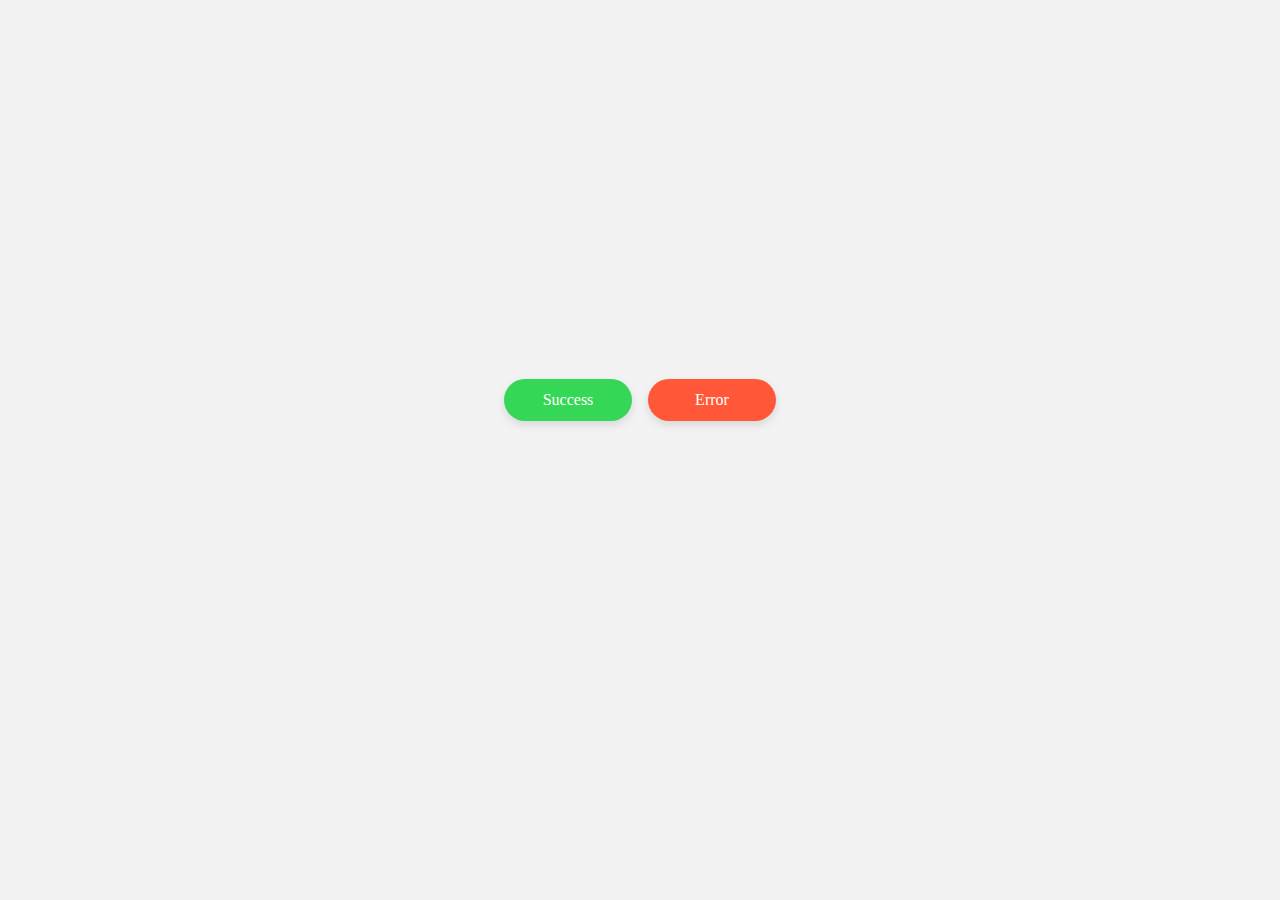
<file: test.html>
<!DOCTYPE html>
<html lang="en">
  <head>
    <meta charset="UTF-8" />
    <meta http-equiv="X-UA-Compatible" content="IE=edge" />
    <meta name="viewport" content="width=device-width, initial-scale=1.0" />
    <title>Document</title>
    <link
      rel="stylesheet"
      href="https://cdnjs.cloudflare.com/ajax/libs/font-awesome/6.2.0/css/all.min.css"
      integrity="sha512-xh6O/CkQoPOWDdYTDqeRdPCVd1SpvCA9XXcUnZS2FmJNp1coAFzvtCN9BmamE+4aHK8yyUHUSCcJHgXloTyT2A=="
      crossorigin="anonymous"
      referrerpolicy="no-referrer"
    />
    <link rel="stylesheet" href="assets/css/test-style.css" />
  </head>
  <body>
    <div id="toast"></div>

    <div onclick="ShowSuccessToast()" class="btn btn--success">Success</div>
    <div onclick="ShowErrorToast()" class="btn btn--danger">Error</div>

    <script>
      function toast({
        title = "",
        message = "",
        type = "success",
        duration = 3000,
      }) {
        const main = document.getElementById("toast");
        if (main) {
          const toast = document.createElement("div");

          // Auto remove

          const autoRemove = setTimeout(function () {
            main.removeChild(toast);
          }, duration + 1000);

          //   Remove toast (click)
          toast.onclick = function (e) {
            if (e.target.closest(".toast__close")) {
              main.removeChild(toast);
              clearTimeout(autoRemove);
            }
          };
          const icons = {
            success: "fa-solid fa-circle-check",
            error: "fa-solid fa-circle-exclamation",
            warning: "fa-solid fa-triangle-exclamation",
          };

          const icon = icons[type];
          const delay = (duration / 1000).toFixed(2);
          toast.classList.add("toast", `toast--${type}`);
          toast.style.animation = `FadeToastIn 0.5s ease, FadeOut 1s ease ${delay}s forwards`;
          toast.innerHTML = `
                <div class="toast__icon">
                    <i class="${icon}"></i>
                </div>
                <div class="toast__body">
                    <h3 class="toast__title">${title}</h3>
                    <p class="toast__message">${message}</p>
                </div>
                <div class="toast__close">
                    <i class="fa-solid fa-xmark"></i>
                </div>`;
          main.appendChild(toast);
        }
      }

      function ShowSuccessToast() {
        toast({
          title: "Success",
          message: "Your access was completed",
          type: "success",
          duration: 1500,
        });
      }
      function ShowErrorToast() {
        toast({
          title: "Error",
          message: "Your access was denied",
          type: "error",
          duration: 3000,
        });
      }
    </script>
  </body>
</html>
</file>
<file: assets/css/styles.css>
* {
    padding: 0;
    margin: 0;
    box-sizing: border-box;
}

/* Common */
html {
    scroll-behavior: smooth;
    font-family: Arial, Helvetica, sans-serif;
}

.text-right {
    float: right !important;
}


.text-white {
    color: #fff !important;
}



.row {
    margin-left: -8px;
    margin-right: -8px;

}

.col {
    float: left;
    padding-left: 8px;
    padding-right: 8px;
}

.row::after {
    display: block;
    content: "";
    clear: both;
}

.col-half {
    width: 50%;
}

.col-three {
    width: 33.33333%;
}

.col-full {
    width: 100%;
}

.text-center {
    text-align: center !important;
}

.mt-8 {
    margin-top: 8px !important;
}

.mt-16 {
    margin-top: 16px !important;
}

.mb-16 {
    margin-bottom: 16px !important;
}

.mb-32 {
    margin-bottom: 32px !important;
}

.btn {
    font-size: 16px;
    text-decoration: none;
    color: #fff;
    background-color: #000;
    padding: 11px 16px;
    display: inline-block;
    border: none;
    cursor: pointer;
    -webkit-appearance: none;
}

.btn:hover {
    background-color: #ccc;
    color: #000;
}

/* Main */
#main {}

#header {
    height: 46px;
    background-color: #000;
    position: fixed;
    top: 0;
    left: 0;
    right: 0;
    z-index: 1;

}

#nav {
    display: inline-block;
}

#nav .subnav {
    list-style: none;
}

#nav>li {
    display: inline-block;
}

#nav li {

    position: relative;
}

#nav>li>a {
    color: #fff;
    text-transform: uppercase;
}

#nav li a {

    text-decoration: none;
    line-height: 46px;
    padding: 0 24px;
    display: block;
}

#nav>li:hover .subnav {
    display: block;
}

#nav>li:hover>a,
#nav .subnav li:hover a {
    color: #000;
    background-color: #ccc;
}

#nav .nav-arr-down {
    font-size: 10px;
}

#header .mobile-menu-btn {
    position: absolute;
    top: 0;
    right: 0;
    display: none;
}

#header .mobile-menu-btn,
#header .search-btn {
    float: right;
    padding: 0 23px;
}


#header .search-btn:hover {
    background-color: #f44336;
    cursor: pointer;
}

#header .mobile-menu-btn:hover {
    background-color: #ccc;
}

#header .mobile-menu-btn:hover .menu-icon {
    color: #000;
}

#header .menu-icon,
#header .search-icon {
    color: #fff;
    /* font-size: 20px; */
    line-height: 46px;
}

#nav .subnav {
    display: none;
    position: absolute;
    background-color: #fff;
    min-width: 160px;
    box-shadow: 0 0 10px rgba(0, 0, 0, 0.4);

}

#nav .subnav a {
    color: #000;
    padding: 0 12px;
    line-height: 38.5px;
}

/* Slider */
#slider {
    position: relative;
    margin-top: 46px;
    padding-top: 50%;
    background: url("../img/chicago.jpg") top center /cover no-repeat;
}

#slider .text-content {
    color: #fff;
    position: absolute;
    bottom: 32px;
    width: 100%;
    text-align: center;
    text-shadow: 0 0 2px #000;
}

#slider .text-heading {
    font-weight: 500;
    font-size: 24px;
    margin: 10px 0;
}

#slider .text-des {
    font-size: 16px;
    margin: 15px 0;
    font-weight: 700;
}

/* Content */

#content {}

#content .content-section {
    width: 800px;
    max-width: 100%;
    margin-left: auto;
    margin-right: auto;
    padding: 64px 16px;
}

#content .section-heading {
    text-align: center;
    font-size: 30px;
    font-weight: 500;
    letter-spacing: 3px;
    margin: 10px 0;
}

#content .section-sub-heading {
    text-align: center;
    font-size: 15px;
    margin: 15px 0;
    font-style: italic;
    opacity: 0.6;
}

#content .about-text {
    text-align: justify;
    font-weight: 400;
    font-size: 15px;
    line-height: 1.4;
    margin-top: 15px ;
}

#content .member-list {
    padding: 32px 0;
    /* display: flex; */

}

#content .member-name {
    font-size: 15px;
    margin: 15px 0;
    /* font-weight: 500; */

}

#content .member-img {
    width: 60%;
    border-radius: 4px;
}



.tour-section {
    background-color: #000;

}

.ticket-list {
    background-color: #fff;
    margin-top: 32px;
    list-style: none;
}

.ticket-list li {
    color: #757575;
    font-size: 15px;
    padding: 11px 16px;
    border-bottom: 1px solid #ddd;
}

.ticket-list .sold-out {
    background-color: #f44336;
    color: #fff;
    padding: 4px 6px;
    margin-left: 24px;
}

.ticket-list .quantity {
    float: right;
    width: 24px;
    height: 24px;
    background-color: #000;
    color: #fff;
    text-align: center;
    border-radius: 50%;
    line-height: 24px;
    margin-top: -3px;
}



/* Places */
.place-lists {
    padding: 16px 0 32px;
}

.place-item {
    width: 33.333333%;


}

.place-img {
    width: 100%;
    display: block;
}

.place-img:hover {
    opacity: 0.6;
}

.place-body {
    background-color: #fff;
    color: #000;
    padding: 16px;
    font-size: 15px;
}

.place-heading {
    font-size: 15px;
}

.place-time {
    margin: 15px 0;
    color: #757575;
}

.place-desc {
    line-height: 1.4;
    margin: 15px 0;
}


/* Contact */
.contact-content {
    padding: 32px 0;
}

.contact-info {
    font-size: 18px;
    line-height: 1.5;
}

.contact-info i[class*="ti-"] {
    width: 30px;
    display: inline-block;
}

.form-control {
    padding: 11px;
    font-size: 15px;
    border: 1px solid #ccc;
    width: 100%;
}

/* Map Section */

.map-section img {
    width: 100%;
    filter: grayscale(50%);
}

/* footer */
#footer {
    padding: 64px 16px;
}

#footer .social-list {
    font-size: 24px;
    text-decoration: none;

}

#footer .social-list a {
    text-decoration: none;
    padding: 0 4px;
}

#footer .social-list a:hover,
#footer .copyright a:hover {
    color: rgba(0, 0, 0, 0.4);
}

#footer .social-list,
#footer .social-list a,
#footer .copyright,
#footer .copyright a {
    color: #757575;
}

#footer .copyright {
    font-size: 15px;
    margin: 15px 0;
}

/* Modal */
.modal {
    position: fixed;
    top: 0;
    left: 0;
    right: 0;
    bottom: 0;
    background: rgba(0, 0, 0, 0.4);
    align-items: center;
    justify-content: center;
    display: none;
}

.modal.open {
    display: flex;
}

.modal-container {
    background-color: #fff;
    width: 900px;
    max-width: calc(100% - 32px);
    animation: modalFadeIn ease 0.5s;
}

.modal-close:hover {
    opacity: 1;
    background-color: #ccc;
    color: #000;
}

.modal-close {
    padding: 12px;
    float: right;
    color: #fff;
    font-size: 14px;
    cursor: pointer;
    opacity: 0.7;
}

.modal-header {
    background-color: #009688;
    font-size: 30px;
    color: #fff;
    letter-spacing: 4px;
    padding: 47px 16px;
    text-align: center;
}

.modal-body {
    padding: 0 16px;
    font-size: 15px;
}

.modal-label {
    display: block;
    margin: 24px 0 8px;
    font-weight: 540;
}

.modal-input {
    padding: 12px 8px;
    border: 1px solid #ccc !important;
    width: 100%;
    font-size: 15px;
}

#btn-pay {
    display: block;
    margin: 16px 0;
    width: 100%;
    background-color: #009688;
    padding: 16px;
    text-transform: uppercase;
    color: #fff;
    border: none;
}

#btn-pay:hover {
    background-color: #ccc;
    color: #000;
    cursor: pointer;
}

.modal-footer {
    margin: 24px 16px;
}

.modal-help {
    text-align: right;
}

.modal-footer a {
    color: #2196F3;
}

/* Tablet responsive */
@media (min-width: 740px) and (max-width: 1023px) {}


@keyframes modalFadeIn {
    from {
        opacity: 0;
        transform: translateY(-140px);
    }

    to {
        opacity: 1;
        transform: translateY(0);
    }
}
</file>
<file: assets/css/responsive.css>
/* PC */
@media (min-width: 1024px) {}

/* Tablet & Mobile */
@media (max-width: 1023px) {


    #nav li a {
        padding: 1px 24px;
    }

    #nav .subnav a {
        padding: 5px 12px;
    }

    .btn {
        padding: 16px 24px;
    }

    .contact-info {
        line-height: 2;
    }

    .form-control {
        padding: 16px;
    }

    #footer .social-list {
        font-size: 32px;

    }

    #footer .social-list a {
        padding: 0 8px;
    }

    #footer .copyright a {
        display: inline-block;
        padding: 12px 0;
    }
}

/* Tablet */
@media (min-width: 740px) and (max-width: 1023px) {}

/* Mobile */
@media (max-width: 739px) {


    .s-mt-8 {
        margin-top: 8px;
    }

    .s-full-width,
    .s-col-full {
        width: 100%;
    }

    #header {
        overflow: hidden;
    }

    #header .search-btn {
        display: none;
    }

    #header .mobile-menu-btn {
        display: block;
    }

    #nav {
        display: block;
    }

    #nav>li {
        display: block;

    }

    #nav .subnav {
        position: initial;
        background-color: #333;
    }

    #nav .subnav a {
        color: #fff;
        padding: 5px 40px;
    }

    #nav>li:first-child {
        display: inline-block;
    }

}
</file>
<file: assets/fonts/themify-icons-font/themify-icons/themify-icons.css>
@font-face {
	font-family: 'themify';
	src:url('fonts/themify.eot?-fvbane');
	src:url('fonts/themify.eot?#iefix-fvbane') format('embedded-opentype'),
		url('fonts/themify.woff?-fvbane') format('woff'),
		url('fonts/themify.ttf?-fvbane') format('truetype'),
		url('fonts/themify.svg?-fvbane#themify') format('svg');
	font-weight: normal;
	font-style: normal;
}

[class^="ti-"], [class*=" ti-"] {
	font-family: 'themify';
	speak: none;
	font-style: normal;
	font-weight: normal;
	font-variant: normal;
	text-transform: none;
	line-height: 1;

	/* Better Font Rendering =========== */
	-webkit-font-smoothing: antialiased;
	-moz-osx-font-smoothing: grayscale;
}

.ti-wand:before {
	content: "\e600";
}
.ti-volume:before {
	content: "\e601";
}
.ti-user:before {
	content: "\e602";
}
.ti-unlock:before {
	content: "\e603";
}
.ti-unlink:before {
	content: "\e604";
}
.ti-trash:before {
	content: "\e605";
}
.ti-thought:before {
	content: "\e606";
}
.ti-target:before {
	content: "\e607";
}
.ti-tag:before {
	content: "\e608";
}
.ti-tablet:before {
	content: "\e609";
}
.ti-star:before {
	content: "\e60a";
}
.ti-spray:before {
	content: "\e60b";
}
.ti-signal:before {
	content: "\e60c";
}
.ti-shopping-cart:before {
	content: "\e60d";
}
.ti-shopping-cart-full:before {
	content: "\e60e";
}
.ti-settings:before {
	content: "\e60f";
}
.ti-search:before {
	content: "\e610";
}
.ti-zoom-in:before {
	content: "\e611";
}
.ti-zoom-out:before {
	content: "\e612";
}
.ti-cut:before {
	content: "\e613";
}
.ti-ruler:before {
	content: "\e614";
}
.ti-ruler-pencil:before {
	content: "\e615";
}
.ti-ruler-alt:before {
	content: "\e616";
}
.ti-bookmark:before {
	content: "\e617";
}
.ti-bookmark-alt:before {
	content: "\e618";
}
.ti-reload:before {
	content: "\e619";
}
.ti-plus:before {
	content: "\e61a";
}
.ti-pin:before {
	content: "\e61b";
}
.ti-pencil:before {
	content: "\e61c";
}
.ti-pencil-alt:before {
	content: "\e61d";
}
.ti-paint-roller:before {
	content: "\e61e";
}
.ti-paint-bucket:before {
	content: "\e61f";
}
.ti-na:before {
	content: "\e620";
}
.ti-mobile:before {
	content: "\e621";
}
.ti-minus:before {
	content: "\e622";
}
.ti-medall:before {
	content: "\e623";
}
.ti-medall-alt:before {
	content: "\e624";
}
.ti-marker:before {
	content: "\e625";
}
.ti-marker-alt:before {
	content: "\e626";
}
.ti-arrow-up:before {
	content: "\e627";
}
.ti-arrow-right:before {
	content: "\e628";
}
.ti-arrow-left:before {
	content: "\e629";
}
.ti-arrow-down:before {
	content: "\e62a";
}
.ti-lock:before {
	content: "\e62b";
}
.ti-location-arrow:before {
	content: "\e62c";
}
.ti-link:before {
	content: "\e62d";
}
.ti-layout:before {
	content: "\e62e";
}
.ti-layers:before {
	content: "\e62f";
}
.ti-layers-alt:before {
	content: "\e630";
}
.ti-key:before {
	content: "\e631";
}
.ti-import:before {
	content: "\e632";
}
.ti-image:before {
	content: "\e633";
}
.ti-heart:before {
	content: "\e634";
}
.ti-heart-broken:before {
	content: "\e635";
}
.ti-hand-stop:before {
	content: "\e636";
}
.ti-hand-open:before {
	content: "\e637";
}
.ti-hand-drag:before {
	content: "\e638";
}
.ti-folder:before {
	content: "\e639";
}
.ti-flag:before {
	content: "\e63a";
}
.ti-flag-alt:before {
	content: "\e63b";
}
.ti-flag-alt-2:before {
	content: "\e63c";
}
.ti-eye:before {
	content: "\e63d";
}
.ti-export:before {
	content: "\e63e";
}
.ti-exchange-vertical:before {
	content: "\e63f";
}
.ti-desktop:before {
	content: "\e640";
}
.ti-cup:before {
	content: "\e641";
}
.ti-crown:before {
	content: "\e642";
}
.ti-comments:before {
	content: "\e643";
}
.ti-comment:before {
	content: "\e644";
}
.ti-comment-alt:before {
	content: "\e645";
}
.ti-close:before {
	content: "\e646";
}
.ti-clip:before {
	content: "\e647";
}
.ti-angle-up:before {
	content: "\e648";
}
.ti-angle-right:before {
	content: "\e649";
}
.ti-angle-left:before {
	content: "\e64a";
}
.ti-angle-down:before {
	content: "\e64b";
}
.ti-check:before {
	content: "\e64c";
}
.ti-check-box:before {
	content: "\e64d";
}
.ti-camera:before {
	content: "\e64e";
}
.ti-announcement:before {
	content: "\e64f";
}
.ti-brush:before {
	content: "\e650";
}
.ti-briefcase:before {
	content: "\e651";
}
.ti-bolt:before {
	content: "\e652";
}
.ti-bolt-alt:before {
	content: "\e653";
}
.ti-blackboard:before {
	content: "\e654";
}
.ti-bag:before {
	content: "\e655";
}
.ti-move:before {
	content: "\e656";
}
.ti-arrows-vertical:before {
	content: "\e657";
}
.ti-arrows-horizontal:before {
	content: "\e658";
}
.ti-fullscreen:before {
	content: "\e659";
}
.ti-arrow-top-right:before {
	content: "\e65a";
}
.ti-arrow-top-left:before {
	content: "\e65b";
}
.ti-arrow-circle-up:before {
	content: "\e65c";
}
.ti-arrow-circle-right:before {
	content: "\e65d";
}
.ti-arrow-circle-left:before {
	content: "\e65e";
}
.ti-arrow-circle-down:before {
	content: "\e65f";
}
.ti-angle-double-up:before {
	content: "\e660";
}
.ti-angle-double-right:before {
	content: "\e661";
}
.ti-angle-double-left:before {
	content: "\e662";
}
.ti-angle-double-down:before {
	content: "\e663";
}
.ti-zip:before {
	content: "\e664";
}
.ti-world:before {
	content: "\e665";
}
.ti-wheelchair:before {
	content: "\e666";
}
.ti-view-list:before {
	content: "\e667";
}
.ti-view-list-alt:before {
	content: "\e668";
}
.ti-view-grid:before {
	content: "\e669";
}
.ti-uppercase:before {
	content: "\e66a";
}
.ti-upload:before {
	content: "\e66b";
}
.ti-underline:before {
	content: "\e66c";
}
.ti-truck:before {
	content: "\e66d";
}
.ti-timer:before {
	content: "\e66e";
}
.ti-ticket:before {
	content: "\e66f";
}
.ti-thumb-up:before {
	content: "\e670";
}
.ti-thumb-down:before {
	content: "\e671";
}
.ti-text:before {
	content: "\e672";
}
.ti-stats-up:before {
	content: "\e673";
}
.ti-stats-down:before {
	content: "\e674";
}
.ti-split-v:before {
	content: "\e675";
}
.ti-split-h:before {
	content: "\e676";
}
.ti-smallcap:before {
	content: "\e677";
}
.ti-shine:before {
	content: "\e678";
}
.ti-shift-right:before {
	content: "\e679";
}
.ti-shift-left:before {
	content: "\e67a";
}
.ti-shield:before {
	content: "\e67b";
}
.ti-notepad:before {
	content: "\e67c";
}
.ti-server:before {
	content: "\e67d";
}
.ti-quote-right:before {
	content: "\e67e";
}
.ti-quote-left:before {
	content: "\e67f";
}
.ti-pulse:before {
	content: "\e680";
}
.ti-printer:before {
	content: "\e681";
}
.ti-power-off:before {
	content: "\e682";
}
.ti-plug:before {
	content: "\e683";
}
.ti-pie-chart:before {
	content: "\e684";
}
.ti-paragraph:before {
	content: "\e685";
}
.ti-panel:before {
	content: "\e686";
}
.ti-package:before {
	content: "\e687";
}
.ti-music:before {
	content: "\e688";
}
.ti-music-alt:before {
	content: "\e689";
}
.ti-mouse:before {
	content: "\e68a";
}
.ti-mouse-alt:before {
	content: "\e68b";
}
.ti-money:before {
	content: "\e68c";
}
.ti-microphone:before {
	content: "\e68d";
}
.ti-menu:before {
	content: "\e68e";
}
.ti-menu-alt:before {
	content: "\e68f";
}
.ti-map:before {
	content: "\e690";
}
.ti-map-alt:before {
	content: "\e691";
}
.ti-loop:before {
	content: "\e692";
}
.ti-location-pin:before {
	content: "\e693";
}
.ti-list:before {
	content: "\e694";
}
.ti-light-bulb:before {
	content: "\e695";
}
.ti-Italic:before {
	content: "\e696";
}
.ti-info:before {
	content: "\e697";
}
.ti-infinite:before {
	content: "\e698";
}
.ti-id-badge:before {
	content: "\e699";
}
.ti-hummer:before {
	content: "\e69a";
}
.ti-home:before {
	content: "\e69b";
}
.ti-help:before {
	content: "\e69c";
}
.ti-headphone:before {
	content: "\e69d";
}
.ti-harddrives:before {
	content: "\e69e";
}
.ti-harddrive:before {
	content: "\e69f";
}
.ti-gift:before {
	content: "\e6a0";
}
.ti-game:before {
	content: "\e6a1";
}
.ti-filter:before {
	content: "\e6a2";
}
.ti-files:before {
	content: "\e6a3";
}
.ti-file:before {
	content: "\e6a4";
}
.ti-eraser:before {
	content: "\e6a5";
}
.ti-envelope:before {
	content: "\e6a6";
}
.ti-download:before {
	content: "\e6a7";
}
.ti-direction:before {
	content: "\e6a8";
}
.ti-direction-alt:before {
	content: "\e6a9";
}
.ti-dashboard:before {
	content: "\e6aa";
}
.ti-control-stop:before {
	content: "\e6ab";
}
.ti-control-shuffle:before {
	content: "\e6ac";
}
.ti-control-play:before {
	content: "\e6ad";
}
.ti-control-pause:before {
	content: "\e6ae";
}
.ti-control-forward:before {
	content: "\e6af";
}
.ti-control-backward:before {
	content: "\e6b0";
}
.ti-cloud:before {
	content: "\e6b1";
}
.ti-cloud-up:before {
	content: "\e6b2";
}
.ti-cloud-down:before {
	content: "\e6b3";
}
.ti-clipboard:before {
	content: "\e6b4";
}
.ti-car:before {
	content: "\e6b5";
}
.ti-calendar:before {
	content: "\e6b6";
}
.ti-book:before {
	content: "\e6b7";
}
.ti-bell:before {
	content: "\e6b8";
}
.ti-basketball:before {
	content: "\e6b9";
}
.ti-bar-chart:before {
	content: "\e6ba";
}
.ti-bar-chart-alt:before {
	content: "\e6bb";
}
.ti-back-right:before {
	content: "\e6bc";
}
.ti-back-left:before {
	content: "\e6bd";
}
.ti-arrows-corner:before {
	content: "\e6be";
}
.ti-archive:before {
	content: "\e6bf";
}
.ti-anchor:before {
	content: "\e6c0";
}
.ti-align-right:before {
	content: "\e6c1";
}
.ti-align-left:before {
	content: "\e6c2";
}
.ti-align-justify:before {
	content: "\e6c3";
}
.ti-align-center:before {
	content: "\e6c4";
}
.ti-alert:before {
	content: "\e6c5";
}
.ti-alarm-clock:before {
	content: "\e6c6";
}
.ti-agenda:before {
	content: "\e6c7";
}
.ti-write:before {
	content: "\e6c8";
}
.ti-window:before {
	content: "\e6c9";
}
.ti-widgetized:before {
	content: "\e6ca";
}
.ti-widget:before {
	content: "\e6cb";
}
.ti-widget-alt:before {
	content: "\e6cc";
}
.ti-wallet:before {
	content: "\e6cd";
}
.ti-video-clapper:before {
	content: "\e6ce";
}
.ti-video-camera:before {
	content: "\e6cf";
}
.ti-vector:before {
	content: "\e6d0";
}
.ti-themify-logo:before {
	content: "\e6d1";
}
.ti-themify-favicon:before {
	content: "\e6d2";
}
.ti-themify-favicon-alt:before {
	content: "\e6d3";
}
.ti-support:before {
	content: "\e6d4";
}
.ti-stamp:before {
	content: "\e6d5";
}
.ti-split-v-alt:before {
	content: "\e6d6";
}
.ti-slice:before {
	content: "\e6d7";
}
.ti-shortcode:before {
	content: "\e6d8";
}
.ti-shift-right-alt:before {
	content: "\e6d9";
}
.ti-shift-left-alt:before {
	content: "\e6da";
}
.ti-ruler-alt-2:before {
	content: "\e6db";
}
.ti-receipt:before {
	content: "\e6dc";
}
.ti-pin2:before {
	content: "\e6dd";
}
.ti-pin-alt:before {
	content: "\e6de";
}
.ti-pencil-alt2:before {
	content: "\e6df";
}
.ti-palette:before {
	content: "\e6e0";
}
.ti-more:before {
	content: "\e6e1";
}
.ti-more-alt:before {
	content: "\e6e2";
}
.ti-microphone-alt:before {
	content: "\e6e3";
}
.ti-magnet:before {
	content: "\e6e4";
}
.ti-line-double:before {
	content: "\e6e5";
}
.ti-line-dotted:before {
	content: "\e6e6";
}
.ti-line-dashed:before {
	content: "\e6e7";
}
.ti-layout-width-full:before {
	content: "\e6e8";
}
.ti-layout-width-default:before {
	content: "\e6e9";
}
.ti-layout-width-default-alt:before {
	content: "\e6ea";
}
.ti-layout-tab:before {
	content: "\e6eb";
}
.ti-layout-tab-window:before {
	content: "\e6ec";
}
.ti-layout-tab-v:before {
	content: "\e6ed";
}
.ti-layout-tab-min:before {
	content: "\e6ee";
}
.ti-layout-slider:before {
	content: "\e6ef";
}
.ti-layout-slider-alt:before {
	content: "\e6f0";
}
.ti-layout-sidebar-right:before {
	content: "\e6f1";
}
.ti-layout-sidebar-none:before {
	content: "\e6f2";
}
.ti-layout-sidebar-left:before {
	content: "\e6f3";
}
.ti-layout-placeholder:before {
	content: "\e6f4";
}
.ti-layout-menu:before {
	content: "\e6f5";
}
.ti-layout-menu-v:before {
	content: "\e6f6";
}
.ti-layout-menu-separated:before {
	content: "\e6f7";
}
.ti-layout-menu-full:before {
	content: "\e6f8";
}
.ti-layout-media-right-alt:before {
	content: "\e6f9";
}
.ti-layout-media-right:before {
	content: "\e6fa";
}
.ti-layout-media-overlay:before {
	content: "\e6fb";
}
.ti-layout-media-overlay-alt:before {
	content: "\e6fc";
}
.ti-layout-media-overlay-alt-2:before {
	content: "\e6fd";
}
.ti-layout-media-left-alt:before {
	content: "\e6fe";
}
.ti-layout-media-left:before {
	content: "\e6ff";
}
.ti-layout-media-center-alt:before {
	content: "\e700";
}
.ti-layout-media-center:before {
	content: "\e701";
}
.ti-layout-list-thumb:before {
	content: "\e702";
}
.ti-layout-list-thumb-alt:before {
	content: "\e703";
}
.ti-layout-list-post:before {
	content: "\e704";
}
.ti-layout-list-large-image:before {
	content: "\e705";
}
.ti-layout-line-solid:before {
	content: "\e706";
}
.ti-layout-grid4:before {
	content: "\e707";
}
.ti-layout-grid3:before {
	content: "\e708";
}
.ti-layout-grid2:before {
	content: "\e709";
}
.ti-layout-grid2-thumb:before {
	content: "\e70a";
}
.ti-layout-cta-right:before {
	content: "\e70b";
}
.ti-layout-cta-left:before {
	content: "\e70c";
}
.ti-layout-cta-center:before {
	content: "\e70d";
}
.ti-layout-cta-btn-right:before {
	content: "\e70e";
}
.ti-layout-cta-btn-left:before {
	content: "\e70f";
}
.ti-layout-column4:before {
	content: "\e710";
}
.ti-layout-column3:before {
	content: "\e711";
}
.ti-layout-column2:before {
	content: "\e712";
}
.ti-layout-accordion-separated:before {
	content: "\e713";
}
.ti-layout-accordion-merged:before {
	content: "\e714";
}
.ti-layout-accordion-list:before {
	content: "\e715";
}
.ti-ink-pen:before {
	content: "\e716";
}
.ti-info-alt:before {
	content: "\e717";
}
.ti-help-alt:before {
	content: "\e718";
}
.ti-headphone-alt:before {
	content: "\e719";
}
.ti-hand-point-up:before {
	content: "\e71a";
}
.ti-hand-point-right:before {
	content: "\e71b";
}
.ti-hand-point-left:before {
	content: "\e71c";
}
.ti-hand-point-down:before {
	content: "\e71d";
}
.ti-gallery:before {
	content: "\e71e";
}
.ti-face-smile:before {
	content: "\e71f";
}
.ti-face-sad:before {
	content: "\e720";
}
.ti-credit-card:before {
	content: "\e721";
}
.ti-control-skip-forward:before {
	content: "\e722";
}
.ti-control-skip-backward:before {
	content: "\e723";
}
.ti-control-record:before {
	content: "\e724";
}
.ti-control-eject:before {
	content: "\e725";
}
.ti-comments-smiley:before {
	content: "\e726";
}
.ti-brush-alt:before {
	content: "\e727";
}
.ti-youtube:before {
	content: "\e728";
}
.ti-vimeo:before {
	content: "\e729";
}
.ti-twitter:before {
	content: "\e72a";
}
.ti-time:before {
	content: "\e72b";
}
.ti-tumblr:before {
	content: "\e72c";
}
.ti-skype:before {
	content: "\e72d";
}
.ti-share:before {
	content: "\e72e";
}
.ti-share-alt:before {
	content: "\e72f";
}
.ti-rocket:before {
	content: "\e730";
}
.ti-pinterest:before {
	content: "\e731";
}
.ti-new-window:before {
	content: "\e732";
}
.ti-microsoft:before {
	content: "\e733";
}
.ti-list-ol:before {
	content: "\e734";
}
.ti-linkedin:before {
	content: "\e735";
}
.ti-layout-sidebar-2:before {
	content: "\e736";
}
.ti-layout-grid4-alt:before {
	content: "\e737";
}
.ti-layout-grid3-alt:before {
	content: "\e738";
}
.ti-layout-grid2-alt:before {
	content: "\e739";
}
.ti-layout-column4-alt:before {
	content: "\e73a";
}
.ti-layout-column3-alt:before {
	content: "\e73b";
}
.ti-layout-column2-alt:before {
	content: "\e73c";
}
.ti-instagram:before {
	content: "\e73d";
}
.ti-google:before {
	content: "\e73e";
}
.ti-github:before {
	content: "\e73f";
}
.ti-flickr:before {
	content: "\e740";
}
.ti-facebook:before {
	content: "\e741";
}
.ti-dropbox:before {
	content: "\e742";
}
.ti-dribbble:before {
	content: "\e743";
}
.ti-apple:before {
	content: "\e744";
}
.ti-android:before {
	content: "\e745";
}
.ti-save:before {
	content: "\e746";
}
.ti-save-alt:before {
	content: "\e747";
}
.ti-yahoo:before {
	content: "\e748";
}
.ti-wordpress:before {
	content: "\e749";
}
.ti-vimeo-alt:before {
	content: "\e74a";
}
.ti-twitter-alt:before {
	content: "\e74b";
}
.ti-tumblr-alt:before {
	content: "\e74c";
}
.ti-trello:before {
	content: "\e74d";
}
.ti-stack-overflow:before {
	content: "\e74e";
}
.ti-soundcloud:before {
	content: "\e74f";
}
.ti-sharethis:before {
	content: "\e750";
}
.ti-sharethis-alt:before {
	content: "\e751";
}
.ti-reddit:before {
	content: "\e752";
}
.ti-pinterest-alt:before {
	content: "\e753";
}
.ti-microsoft-alt:before {
	content: "\e754";
}
.ti-linux:before {
	content: "\e755";
}
.ti-jsfiddle:before {
	content: "\e756";
}
.ti-joomla:before {
	content: "\e757";
}
.ti-html5:before {
	content: "\e758";
}
.ti-flickr-alt:before {
	content: "\e759";
}
.ti-email:before {
	content: "\e75a";
}
.ti-drupal:before {
	content: "\e75b";
}
.ti-dropbox-alt:before {
	content: "\e75c";
}
.ti-css3:before {
	content: "\e75d";
}
.ti-rss:before {
	content: "\e75e";
}
.ti-rss-alt:before {
	content: "\e75f";
}
</file>
<file: assets/fonts/themify-icons-font/themify-icons/demo-files/demo.css>
body {
	font: normal 1em/1.5em Arial, Helvetica, sans-serif;
	max-width: 90%;
	margin: 30px auto 0;
}
h1, h3 {
	font-weight: normal;
}
h3 {
	font-size: 1.4;
	text-transform: uppercase;
	letter-spacing: 1px;
}

.icon-section {
	margin: 0 0 3em;
	clear: both;
	overflow: hidden;
}
.icon-container {
	width: 240px; 
	padding: .7em 0;
	float: left; 
	position: relative;
	text-align: left;
}
.icon-container [class^="ti-"], 
.icon-container [class*=" ti-"] {
	color: #000;
	position: absolute;
	margin-top: 3px;
	transition: .3s;
}
.icon-container:hover [class^="ti-"],
.icon-container:hover [class*=" ti-"] {
	font-size: 2.2em;
	margin-top: -5px;
}
.icon-container:hover .icon-name {
	color: #000;
}
.icon-name {
	color: #aaa;
	margin-left: 35px;
	font-size: .8em;
	transition: .3s;
}
.icon-container:hover .icon-name {
	margin-left: 45px;
}
</file>
<file: assets/fonts/themify-icons-font/themify-icons/ie7/ie7.css>
.ti-wand {
	*zoom: expression(this.runtimeStyle['zoom'] = '1', this.innerHTML = '&#xe600;');
}
.ti-volume {
	*zoom: expression(this.runtimeStyle['zoom'] = '1', this.innerHTML = '&#xe601;');
}
.ti-user {
	*zoom: expression(this.runtimeStyle['zoom'] = '1', this.innerHTML = '&#xe602;');
}
.ti-unlock {
	*zoom: expression(this.runtimeStyle['zoom'] = '1', this.innerHTML = '&#xe603;');
}
.ti-unlink {
	*zoom: expression(this.runtimeStyle['zoom'] = '1', this.innerHTML = '&#xe604;');
}
.ti-trash {
	*zoom: expression(this.runtimeStyle['zoom'] = '1', this.innerHTML = '&#xe605;');
}
.ti-thought {
	*zoom: expression(this.runtimeStyle['zoom'] = '1', this.innerHTML = '&#xe606;');
}
.ti-target {
	*zoom: expression(this.runtimeStyle['zoom'] = '1', this.innerHTML = '&#xe607;');
}
.ti-tag {
	*zoom: expression(this.runtimeStyle['zoom'] = '1', this.innerHTML = '&#xe608;');
}
.ti-tablet {
	*zoom: expression(this.runtimeStyle['zoom'] = '1', this.innerHTML = '&#xe609;');
}
.ti-star {
	*zoom: expression(this.runtimeStyle['zoom'] = '1', this.innerHTML = '&#xe60a;');
}
.ti-spray {
	*zoom: expression(this.runtimeStyle['zoom'] = '1', this.innerHTML = '&#xe60b;');
}
.ti-signal {
	*zoom: expression(this.runtimeStyle['zoom'] = '1', this.innerHTML = '&#xe60c;');
}
.ti-shopping-cart {
	*zoom: expression(this.runtimeStyle['zoom'] = '1', this.innerHTML = '&#xe60d;');
}
.ti-shopping-cart-full {
	*zoom: expression(this.runtimeStyle['zoom'] = '1', this.innerHTML = '&#xe60e;');
}
.ti-settings {
	*zoom: expression(this.runtimeStyle['zoom'] = '1', this.innerHTML = '&#xe60f;');
}
.ti-search {
	*zoom: expression(this.runtimeStyle['zoom'] = '1', this.innerHTML = '&#xe610;');
}
.ti-zoom-in {
	*zoom: expression(this.runtimeStyle['zoom'] = '1', this.innerHTML = '&#xe611;');
}
.ti-zoom-out {
	*zoom: expression(this.runtimeStyle['zoom'] = '1', this.innerHTML = '&#xe612;');
}
.ti-cut {
	*zoom: expression(this.runtimeStyle['zoom'] = '1', this.innerHTML = '&#xe613;');
}
.ti-ruler {
	*zoom: expression(this.runtimeStyle['zoom'] = '1', this.innerHTML = '&#xe614;');
}
.ti-ruler-pencil {
	*zoom: expression(this.runtimeStyle['zoom'] = '1', this.innerHTML = '&#xe615;');
}
.ti-ruler-alt {
	*zoom: expression(this.runtimeStyle['zoom'] = '1', this.innerHTML = '&#xe616;');
}
.ti-bookmark {
	*zoom: expression(this.runtimeStyle['zoom'] = '1', this.innerHTML = '&#xe617;');
}
.ti-bookmark-alt {
	*zoom: expression(this.runtimeStyle['zoom'] = '1', this.innerHTML = '&#xe618;');
}
.ti-reload {
	*zoom: expression(this.runtimeStyle['zoom'] = '1', this.innerHTML = '&#xe619;');
}
.ti-plus {
	*zoom: expression(this.runtimeStyle['zoom'] = '1', this.innerHTML = '&#xe61a;');
}
.ti-pin {
	*zoom: expression(this.runtimeStyle['zoom'] = '1', this.innerHTML = '&#xe61b;');
}
.ti-pencil {
	*zoom: expression(this.runtimeStyle['zoom'] = '1', this.innerHTML = '&#xe61c;');
}
.ti-pencil-alt {
	*zoom: expression(this.runtimeStyle['zoom'] = '1', this.innerHTML = '&#xe61d;');
}
.ti-paint-roller {
	*zoom: expression(this.runtimeStyle['zoom'] = '1', this.innerHTML = '&#xe61e;');
}
.ti-paint-bucket {
	*zoom: expression(this.runtimeStyle['zoom'] = '1', this.innerHTML = '&#xe61f;');
}
.ti-na {
	*zoom: expression(this.runtimeStyle['zoom'] = '1', this.innerHTML = '&#xe620;');
}
.ti-mobile {
	*zoom: expression(this.runtimeStyle['zoom'] = '1', this.innerHTML = '&#xe621;');
}
.ti-minus {
	*zoom: expression(this.runtimeStyle['zoom'] = '1', this.innerHTML = '&#xe622;');
}
.ti-medall {
	*zoom: expression(this.runtimeStyle['zoom'] = '1', this.innerHTML = '&#xe623;');
}
.ti-medall-alt {
	*zoom: expression(this.runtimeStyle['zoom'] = '1', this.innerHTML = '&#xe624;');
}
.ti-marker {
	*zoom: expression(this.runtimeStyle['zoom'] = '1', this.innerHTML = '&#xe625;');
}
.ti-marker-alt {
	*zoom: expression(this.runtimeStyle['zoom'] = '1', this.innerHTML = '&#xe626;');
}
.ti-arrow-up {
	*zoom: expression(this.runtimeStyle['zoom'] = '1', this.innerHTML = '&#xe627;');
}
.ti-arrow-right {
	*zoom: expression(this.runtimeStyle['zoom'] = '1', this.innerHTML = '&#xe628;');
}
.ti-arrow-left {
	*zoom: expression(this.runtimeStyle['zoom'] = '1', this.innerHTML = '&#xe629;');
}
.ti-arrow-down {
	*zoom: expression(this.runtimeStyle['zoom'] = '1', this.innerHTML = '&#xe62a;');
}
.ti-lock {
	*zoom: expression(this.runtimeStyle['zoom'] = '1', this.innerHTML = '&#xe62b;');
}
.ti-location-arrow {
	*zoom: expression(this.runtimeStyle['zoom'] = '1', this.innerHTML = '&#xe62c;');
}
.ti-link {
	*zoom: expression(this.runtimeStyle['zoom'] = '1', this.innerHTML = '&#xe62d;');
}
.ti-layout {
	*zoom: expression(this.runtimeStyle['zoom'] = '1', this.innerHTML = '&#xe62e;');
}
.ti-layers {
	*zoom: expression(this.runtimeStyle['zoom'] = '1', this.innerHTML = '&#xe62f;');
}
.ti-layers-alt {
	*zoom: expression(this.runtimeStyle['zoom'] = '1', this.innerHTML = '&#xe630;');
}
.ti-key {
	*zoom: expression(this.runtimeStyle['zoom'] = '1', this.innerHTML = '&#xe631;');
}
.ti-import {
	*zoom: expression(this.runtimeStyle['zoom'] = '1', this.innerHTML = '&#xe632;');
}
.ti-image {
	*zoom: expression(this.runtimeStyle['zoom'] = '1', this.innerHTML = '&#xe633;');
}
.ti-heart {
	*zoom: expression(this.runtimeStyle['zoom'] = '1', this.innerHTML = '&#xe634;');
}
.ti-heart-broken {
	*zoom: expression(this.runtimeStyle['zoom'] = '1', this.innerHTML = '&#xe635;');
}
.ti-hand-stop {
	*zoom: expression(this.runtimeStyle['zoom'] = '1', this.innerHTML = '&#xe636;');
}
.ti-hand-open {
	*zoom: expression(this.runtimeStyle['zoom'] = '1', this.innerHTML = '&#xe637;');
}
.ti-hand-drag {
	*zoom: expression(this.runtimeStyle['zoom'] = '1', this.innerHTML = '&#xe638;');
}
.ti-folder {
	*zoom: expression(this.runtimeStyle['zoom'] = '1', this.innerHTML = '&#xe639;');
}
.ti-flag {
	*zoom: expression(this.runtimeStyle['zoom'] = '1', this.innerHTML = '&#xe63a;');
}
.ti-flag-alt {
	*zoom: expression(this.runtimeStyle['zoom'] = '1', this.innerHTML = '&#xe63b;');
}
.ti-flag-alt-2 {
	*zoom: expression(this.runtimeStyle['zoom'] = '1', this.innerHTML = '&#xe63c;');
}
.ti-eye {
	*zoom: expression(this.runtimeStyle['zoom'] = '1', this.innerHTML = '&#xe63d;');
}
.ti-export {
	*zoom: expression(this.runtimeStyle['zoom'] = '1', this.innerHTML = '&#xe63e;');
}
.ti-exchange-vertical {
	*zoom: expression(this.runtimeStyle['zoom'] = '1', this.innerHTML = '&#xe63f;');
}
.ti-desktop {
	*zoom: expression(this.runtimeStyle['zoom'] = '1', this.innerHTML = '&#xe640;');
}
.ti-cup {
	*zoom: expression(this.runtimeStyle['zoom'] = '1', this.innerHTML = '&#xe641;');
}
.ti-crown {
	*zoom: expression(this.runtimeStyle['zoom'] = '1', this.innerHTML = '&#xe642;');
}
.ti-comments {
	*zoom: expression(this.runtimeStyle['zoom'] = '1', this.innerHTML = '&#xe643;');
}
.ti-comment {
	*zoom: expression(this.runtimeStyle['zoom'] = '1', this.innerHTML = '&#xe644;');
}
.ti-comment-alt {
	*zoom: expression(this.runtimeStyle['zoom'] = '1', this.innerHTML = '&#xe645;');
}
.ti-close {
	*zoom: expression(this.runtimeStyle['zoom'] = '1', this.innerHTML = '&#xe646;');
}
.ti-clip {
	*zoom: expression(this.runtimeStyle['zoom'] = '1', this.innerHTML = '&#xe647;');
}
.ti-angle-up {
	*zoom: expression(this.runtimeStyle['zoom'] = '1', this.innerHTML = '&#xe648;');
}
.ti-angle-right {
	*zoom: expression(this.runtimeStyle['zoom'] = '1', this.innerHTML = '&#xe649;');
}
.ti-angle-left {
	*zoom: expression(this.runtimeStyle['zoom'] = '1', this.innerHTML = '&#xe64a;');
}
.ti-angle-down {
	*zoom: expression(this.runtimeStyle['zoom'] = '1', this.innerHTML = '&#xe64b;');
}
.ti-check {
	*zoom: expression(this.runtimeStyle['zoom'] = '1', this.innerHTML = '&#xe64c;');
}
.ti-check-box {
	*zoom: expression(this.runtimeStyle['zoom'] = '1', this.innerHTML = '&#xe64d;');
}
.ti-camera {
	*zoom: expression(this.runtimeStyle['zoom'] = '1', this.innerHTML = '&#xe64e;');
}
.ti-announcement {
	*zoom: expression(this.runtimeStyle['zoom'] = '1', this.innerHTML = '&#xe64f;');
}
.ti-brush {
	*zoom: expression(this.runtimeStyle['zoom'] = '1', this.innerHTML = '&#xe650;');
}
.ti-briefcase {
	*zoom: expression(this.runtimeStyle['zoom'] = '1', this.innerHTML = '&#xe651;');
}
.ti-bolt {
	*zoom: expression(this.runtimeStyle['zoom'] = '1', this.innerHTML = '&#xe652;');
}
.ti-bolt-alt {
	*zoom: expression(this.runtimeStyle['zoom'] = '1', this.innerHTML = '&#xe653;');
}
.ti-blackboard {
	*zoom: expression(this.runtimeStyle['zoom'] = '1', this.innerHTML = '&#xe654;');
}
.ti-bag {
	*zoom: expression(this.runtimeStyle['zoom'] = '1', this.innerHTML = '&#xe655;');
}
.ti-move {
	*zoom: expression(this.runtimeStyle['zoom'] = '1', this.innerHTML = '&#xe656;');
}
.ti-arrows-vertical {
	*zoom: expression(this.runtimeStyle['zoom'] = '1', this.innerHTML = '&#xe657;');
}
.ti-arrows-horizontal {
	*zoom: expression(this.runtimeStyle['zoom'] = '1', this.innerHTML = '&#xe658;');
}
.ti-fullscreen {
	*zoom: expression(this.runtimeStyle['zoom'] = '1', this.innerHTML = '&#xe659;');
}
.ti-arrow-top-right {
	*zoom: expression(this.runtimeStyle['zoom'] = '1', this.innerHTML = '&#xe65a;');
}
.ti-arrow-top-left {
	*zoom: expression(this.runtimeStyle['zoom'] = '1', this.innerHTML = '&#xe65b;');
}
.ti-arrow-circle-up {
	*zoom: expression(this.runtimeStyle['zoom'] = '1', this.innerHTML = '&#xe65c;');
}
.ti-arrow-circle-right {
	*zoom: expression(this.runtimeStyle['zoom'] = '1', this.innerHTML = '&#xe65d;');
}
.ti-arrow-circle-left {
	*zoom: expression(this.runtimeStyle['zoom'] = '1', this.innerHTML = '&#xe65e;');
}
.ti-arrow-circle-down {
	*zoom: expression(this.runtimeStyle['zoom'] = '1', this.innerHTML = '&#xe65f;');
}
.ti-angle-double-up {
	*zoom: expression(this.runtimeStyle['zoom'] = '1', this.innerHTML = '&#xe660;');
}
.ti-angle-double-right {
	*zoom: expression(this.runtimeStyle['zoom'] = '1', this.innerHTML = '&#xe661;');
}
.ti-angle-double-left {
	*zoom: expression(this.runtimeStyle['zoom'] = '1', this.innerHTML = '&#xe662;');
}
.ti-angle-double-down {
	*zoom: expression(this.runtimeStyle['zoom'] = '1', this.innerHTML = '&#xe663;');
}
.ti-zip {
	*zoom: expression(this.runtimeStyle['zoom'] = '1', this.innerHTML = '&#xe664;');
}
.ti-world {
	*zoom: expression(this.runtimeStyle['zoom'] = '1', this.innerHTML = '&#xe665;');
}
.ti-wheelchair {
	*zoom: expression(this.runtimeStyle['zoom'] = '1', this.innerHTML = '&#xe666;');
}
.ti-view-list {
	*zoom: expression(this.runtimeStyle['zoom'] = '1', this.innerHTML = '&#xe667;');
}
.ti-view-list-alt {
	*zoom: expression(this.runtimeStyle['zoom'] = '1', this.innerHTML = '&#xe668;');
}
.ti-view-grid {
	*zoom: expression(this.runtimeStyle['zoom'] = '1', this.innerHTML = '&#xe669;');
}
.ti-uppercase {
	*zoom: expression(this.runtimeStyle['zoom'] = '1', this.innerHTML = '&#xe66a;');
}
.ti-upload {
	*zoom: expression(this.runtimeStyle['zoom'] = '1', this.innerHTML = '&#xe66b;');
}
.ti-underline {
	*zoom: expression(this.runtimeStyle['zoom'] = '1', this.innerHTML = '&#xe66c;');
}
.ti-truck {
	*zoom: expression(this.runtimeStyle['zoom'] = '1', this.innerHTML = '&#xe66d;');
}
.ti-timer {
	*zoom: expression(this.runtimeStyle['zoom'] = '1', this.innerHTML = '&#xe66e;');
}
.ti-ticket {
	*zoom: expression(this.runtimeStyle['zoom'] = '1', this.innerHTML = '&#xe66f;');
}
.ti-thumb-up {
	*zoom: expression(this.runtimeStyle['zoom'] = '1', this.innerHTML = '&#xe670;');
}
.ti-thumb-down {
	*zoom: expression(this.runtimeStyle['zoom'] = '1', this.innerHTML = '&#xe671;');
}
.ti-text {
	*zoom: expression(this.runtimeStyle['zoom'] = '1', this.innerHTML = '&#xe672;');
}
.ti-stats-up {
	*zoom: expression(this.runtimeStyle['zoom'] = '1', this.innerHTML = '&#xe673;');
}
.ti-stats-down {
	*zoom: expression(this.runtimeStyle['zoom'] = '1', this.innerHTML = '&#xe674;');
}
.ti-split-v {
	*zoom: expression(this.runtimeStyle['zoom'] = '1', this.innerHTML = '&#xe675;');
}
.ti-split-h {
	*zoom: expression(this.runtimeStyle['zoom'] = '1', this.innerHTML = '&#xe676;');
}
.ti-smallcap {
	*zoom: expression(this.runtimeStyle['zoom'] = '1', this.innerHTML = '&#xe677;');
}
.ti-shine {
	*zoom: expression(this.runtimeStyle['zoom'] = '1', this.innerHTML = '&#xe678;');
}
.ti-shift-right {
	*zoom: expression(this.runtimeStyle['zoom'] = '1', this.innerHTML = '&#xe679;');
}
.ti-shift-left {
	*zoom: expression(this.runtimeStyle['zoom'] = '1', this.innerHTML = '&#xe67a;');
}
.ti-shield {
	*zoom: expression(this.runtimeStyle['zoom'] = '1', this.innerHTML = '&#xe67b;');
}
.ti-notepad {
	*zoom: expression(this.runtimeStyle['zoom'] = '1', this.innerHTML = '&#xe67c;');
}
.ti-server {
	*zoom: expression(this.runtimeStyle['zoom'] = '1', this.innerHTML = '&#xe67d;');
}
.ti-quote-right {
	*zoom: expression(this.runtimeStyle['zoom'] = '1', this.innerHTML = '&#xe67e;');
}
.ti-quote-left {
	*zoom: expression(this.runtimeStyle['zoom'] = '1', this.innerHTML = '&#xe67f;');
}
.ti-pulse {
	*zoom: expression(this.runtimeStyle['zoom'] = '1', this.innerHTML = '&#xe680;');
}
.ti-printer {
	*zoom: expression(this.runtimeStyle['zoom'] = '1', this.innerHTML = '&#xe681;');
}
.ti-power-off {
	*zoom: expression(this.runtimeStyle['zoom'] = '1', this.innerHTML = '&#xe682;');
}
.ti-plug {
	*zoom: expression(this.runtimeStyle['zoom'] = '1', this.innerHTML = '&#xe683;');
}
.ti-pie-chart {
	*zoom: expression(this.runtimeStyle['zoom'] = '1', this.innerHTML = '&#xe684;');
}
.ti-paragraph {
	*zoom: expression(this.runtimeStyle['zoom'] = '1', this.innerHTML = '&#xe685;');
}
.ti-panel {
	*zoom: expression(this.runtimeStyle['zoom'] = '1', this.innerHTML = '&#xe686;');
}
.ti-package {
	*zoom: expression(this.runtimeStyle['zoom'] = '1', this.innerHTML = '&#xe687;');
}
.ti-music {
	*zoom: expression(this.runtimeStyle['zoom'] = '1', this.innerHTML = '&#xe688;');
}
.ti-music-alt {
	*zoom: expression(this.runtimeStyle['zoom'] = '1', this.innerHTML = '&#xe689;');
}
.ti-mouse {
	*zoom: expression(this.runtimeStyle['zoom'] = '1', this.innerHTML = '&#xe68a;');
}
.ti-mouse-alt {
	*zoom: expression(this.runtimeStyle['zoom'] = '1', this.innerHTML = '&#xe68b;');
}
.ti-money {
	*zoom: expression(this.runtimeStyle['zoom'] = '1', this.innerHTML = '&#xe68c;');
}
.ti-microphone {
	*zoom: expression(this.runtimeStyle['zoom'] = '1', this.innerHTML = '&#xe68d;');
}
.ti-menu {
	*zoom: expression(this.runtimeStyle['zoom'] = '1', this.innerHTML = '&#xe68e;');
}
.ti-menu-alt {
	*zoom: expression(this.runtimeStyle['zoom'] = '1', this.innerHTML = '&#xe68f;');
}
.ti-map {
	*zoom: expression(this.runtimeStyle['zoom'] = '1', this.innerHTML = '&#xe690;');
}
.ti-map-alt {
	*zoom: expression(this.runtimeStyle['zoom'] = '1', this.innerHTML = '&#xe691;');
}
.ti-loop {
	*zoom: expression(this.runtimeStyle['zoom'] = '1', this.innerHTML = '&#xe692;');
}
.ti-location-pin {
	*zoom: expression(this.runtimeStyle['zoom'] = '1', this.innerHTML = '&#xe693;');
}
.ti-list {
	*zoom: expression(this.runtimeStyle['zoom'] = '1', this.innerHTML = '&#xe694;');
}
.ti-light-bulb {
	*zoom: expression(this.runtimeStyle['zoom'] = '1', this.innerHTML = '&#xe695;');
}
.ti-Italic {
	*zoom: expression(this.runtimeStyle['zoom'] = '1', this.innerHTML = '&#xe696;');
}
.ti-info {
	*zoom: expression(this.runtimeStyle['zoom'] = '1', this.innerHTML = '&#xe697;');
}
.ti-infinite {
	*zoom: expression(this.runtimeStyle['zoom'] = '1', this.innerHTML = '&#xe698;');
}
.ti-id-badge {
	*zoom: expression(this.runtimeStyle['zoom'] = '1', this.innerHTML = '&#xe699;');
}
.ti-hummer {
	*zoom: expression(this.runtimeStyle['zoom'] = '1', this.innerHTML = '&#xe69a;');
}
.ti-home {
	*zoom: expression(this.runtimeStyle['zoom'] = '1', this.innerHTML = '&#xe69b;');
}
.ti-help {
	*zoom: expression(this.runtimeStyle['zoom'] = '1', this.innerHTML = '&#xe69c;');
}
.ti-headphone {
	*zoom: expression(this.runtimeStyle['zoom'] = '1', this.innerHTML = '&#xe69d;');
}
.ti-harddrives {
	*zoom: expression(this.runtimeStyle['zoom'] = '1', this.innerHTML = '&#xe69e;');
}
.ti-harddrive {
	*zoom: expression(this.runtimeStyle['zoom'] = '1', this.innerHTML = '&#xe69f;');
}
.ti-gift {
	*zoom: expression(this.runtimeStyle['zoom'] = '1', this.innerHTML = '&#xe6a0;');
}
.ti-game {
	*zoom: expression(this.runtimeStyle['zoom'] = '1', this.innerHTML = '&#xe6a1;');
}
.ti-filter {
	*zoom: expression(this.runtimeStyle['zoom'] = '1', this.innerHTML = '&#xe6a2;');
}
.ti-files {
	*zoom: expression(this.runtimeStyle['zoom'] = '1', this.innerHTML = '&#xe6a3;');
}
.ti-file {
	*zoom: expression(this.runtimeStyle['zoom'] = '1', this.innerHTML = '&#xe6a4;');
}
.ti-eraser {
	*zoom: expression(this.runtimeStyle['zoom'] = '1', this.innerHTML = '&#xe6a5;');
}
.ti-envelope {
	*zoom: expression(this.runtimeStyle['zoom'] = '1', this.innerHTML = '&#xe6a6;');
}
.ti-download {
	*zoom: expression(this.runtimeStyle['zoom'] = '1', this.innerHTML = '&#xe6a7;');
}
.ti-direction {
	*zoom: expression(this.runtimeStyle['zoom'] = '1', this.innerHTML = '&#xe6a8;');
}
.ti-direction-alt {
	*zoom: expression(this.runtimeStyle['zoom'] = '1', this.innerHTML = '&#xe6a9;');
}
.ti-dashboard {
	*zoom: expression(this.runtimeStyle['zoom'] = '1', this.innerHTML = '&#xe6aa;');
}
.ti-control-stop {
	*zoom: expression(this.runtimeStyle['zoom'] = '1', this.innerHTML = '&#xe6ab;');
}
.ti-control-shuffle {
	*zoom: expression(this.runtimeStyle['zoom'] = '1', this.innerHTML = '&#xe6ac;');
}
.ti-control-play {
	*zoom: expression(this.runtimeStyle['zoom'] = '1', this.innerHTML = '&#xe6ad;');
}
.ti-control-pause {
	*zoom: expression(this.runtimeStyle['zoom'] = '1', this.innerHTML = '&#xe6ae;');
}
.ti-control-forward {
	*zoom: expression(this.runtimeStyle['zoom'] = '1', this.innerHTML = '&#xe6af;');
}
.ti-control-backward {
	*zoom: expression(this.runtimeStyle['zoom'] = '1', this.innerHTML = '&#xe6b0;');
}
.ti-cloud {
	*zoom: expression(this.runtimeStyle['zoom'] = '1', this.innerHTML = '&#xe6b1;');
}
.ti-cloud-up {
	*zoom: expression(this.runtimeStyle['zoom'] = '1', this.innerHTML = '&#xe6b2;');
}
.ti-cloud-down {
	*zoom: expression(this.runtimeStyle['zoom'] = '1', this.innerHTML = '&#xe6b3;');
}
.ti-clipboard {
	*zoom: expression(this.runtimeStyle['zoom'] = '1', this.innerHTML = '&#xe6b4;');
}
.ti-car {
	*zoom: expression(this.runtimeStyle['zoom'] = '1', this.innerHTML = '&#xe6b5;');
}
.ti-calendar {
	*zoom: expression(this.runtimeStyle['zoom'] = '1', this.innerHTML = '&#xe6b6;');
}
.ti-book {
	*zoom: expression(this.runtimeStyle['zoom'] = '1', this.innerHTML = '&#xe6b7;');
}
.ti-bell {
	*zoom: expression(this.runtimeStyle['zoom'] = '1', this.innerHTML = '&#xe6b8;');
}
.ti-basketball {
	*zoom: expression(this.runtimeStyle['zoom'] = '1', this.innerHTML = '&#xe6b9;');
}
.ti-bar-chart {
	*zoom: expression(this.runtimeStyle['zoom'] = '1', this.innerHTML = '&#xe6ba;');
}
.ti-bar-chart-alt {
	*zoom: expression(this.runtimeStyle['zoom'] = '1', this.innerHTML = '&#xe6bb;');
}
.ti-back-right {
	*zoom: expression(this.runtimeStyle['zoom'] = '1', this.innerHTML = '&#xe6bc;');
}
.ti-back-left {
	*zoom: expression(this.runtimeStyle['zoom'] = '1', this.innerHTML = '&#xe6bd;');
}
.ti-arrows-corner {
	*zoom: expression(this.runtimeStyle['zoom'] = '1', this.innerHTML = '&#xe6be;');
}
.ti-archive {
	*zoom: expression(this.runtimeStyle['zoom'] = '1', this.innerHTML = '&#xe6bf;');
}
.ti-anchor {
	*zoom: expression(this.runtimeStyle['zoom'] = '1', this.innerHTML = '&#xe6c0;');
}
.ti-align-right {
	*zoom: expression(this.runtimeStyle['zoom'] = '1', this.innerHTML = '&#xe6c1;');
}
.ti-align-left {
	*zoom: expression(this.runtimeStyle['zoom'] = '1', this.innerHTML = '&#xe6c2;');
}
.ti-align-justify {
	*zoom: expression(this.runtimeStyle['zoom'] = '1', this.innerHTML = '&#xe6c3;');
}
.ti-align-center {
	*zoom: expression(this.runtimeStyle['zoom'] = '1', this.innerHTML = '&#xe6c4;');
}
.ti-alert {
	*zoom: expression(this.runtimeStyle['zoom'] = '1', this.innerHTML = '&#xe6c5;');
}
.ti-alarm-clock {
	*zoom: expression(this.runtimeStyle['zoom'] = '1', this.innerHTML = '&#xe6c6;');
}
.ti-agenda {
	*zoom: expression(this.runtimeStyle['zoom'] = '1', this.innerHTML = '&#xe6c7;');
}
.ti-write {
	*zoom: expression(this.runtimeStyle['zoom'] = '1', this.innerHTML = '&#xe6c8;');
}
.ti-window {
	*zoom: expression(this.runtimeStyle['zoom'] = '1', this.innerHTML = '&#xe6c9;');
}
.ti-widgetized {
	*zoom: expression(this.runtimeStyle['zoom'] = '1', this.innerHTML = '&#xe6ca;');
}
.ti-widget {
	*zoom: expression(this.runtimeStyle['zoom'] = '1', this.innerHTML = '&#xe6cb;');
}
.ti-widget-alt {
	*zoom: expression(this.runtimeStyle['zoom'] = '1', this.innerHTML = '&#xe6cc;');
}
.ti-wallet {
	*zoom: expression(this.runtimeStyle['zoom'] = '1', this.innerHTML = '&#xe6cd;');
}
.ti-video-clapper {
	*zoom: expression(this.runtimeStyle['zoom'] = '1', this.innerHTML = '&#xe6ce;');
}
.ti-video-camera {
	*zoom: expression(this.runtimeStyle['zoom'] = '1', this.innerHTML = '&#xe6cf;');
}
.ti-vector {
	*zoom: expression(this.runtimeStyle['zoom'] = '1', this.innerHTML = '&#xe6d0;');
}
.ti-themify-logo {
	*zoom: expression(this.runtimeStyle['zoom'] = '1', this.innerHTML = '&#xe6d1;');
}
.ti-themify-favicon {
	*zoom: expression(this.runtimeStyle['zoom'] = '1', this.innerHTML = '&#xe6d2;');
}
.ti-themify-favicon-alt {
	*zoom: expression(this.runtimeStyle['zoom'] = '1', this.innerHTML = '&#xe6d3;');
}
.ti-support {
	*zoom: expression(this.runtimeStyle['zoom'] = '1', this.innerHTML = '&#xe6d4;');
}
.ti-stamp {
	*zoom: expression(this.runtimeStyle['zoom'] = '1', this.innerHTML = '&#xe6d5;');
}
.ti-split-v-alt {
	*zoom: expression(this.runtimeStyle['zoom'] = '1', this.innerHTML = '&#xe6d6;');
}
.ti-slice {
	*zoom: expression(this.runtimeStyle['zoom'] = '1', this.innerHTML = '&#xe6d7;');
}
.ti-shortcode {
	*zoom: expression(this.runtimeStyle['zoom'] = '1', this.innerHTML = '&#xe6d8;');
}
.ti-shift-right-alt {
	*zoom: expression(this.runtimeStyle['zoom'] = '1', this.innerHTML = '&#xe6d9;');
}
.ti-shift-left-alt {
	*zoom: expression(this.runtimeStyle['zoom'] = '1', this.innerHTML = '&#xe6da;');
}
.ti-ruler-alt-2 {
	*zoom: expression(this.runtimeStyle['zoom'] = '1', this.innerHTML = '&#xe6db;');
}
.ti-receipt {
	*zoom: expression(this.runtimeStyle['zoom'] = '1', this.innerHTML = '&#xe6dc;');
}
.ti-pin2 {
	*zoom: expression(this.runtimeStyle['zoom'] = '1', this.innerHTML = '&#xe6dd;');
}
.ti-pin-alt {
	*zoom: expression(this.runtimeStyle['zoom'] = '1', this.innerHTML = '&#xe6de;');
}
.ti-pencil-alt2 {
	*zoom: expression(this.runtimeStyle['zoom'] = '1', this.innerHTML = '&#xe6df;');
}
.ti-palette {
	*zoom: expression(this.runtimeStyle['zoom'] = '1', this.innerHTML = '&#xe6e0;');
}
.ti-more {
	*zoom: expression(this.runtimeStyle['zoom'] = '1', this.innerHTML = '&#xe6e1;');
}
.ti-more-alt {
	*zoom: expression(this.runtimeStyle['zoom'] = '1', this.innerHTML = '&#xe6e2;');
}
.ti-microphone-alt {
	*zoom: expression(this.runtimeStyle['zoom'] = '1', this.innerHTML = '&#xe6e3;');
}
.ti-magnet {
	*zoom: expression(this.runtimeStyle['zoom'] = '1', this.innerHTML = '&#xe6e4;');
}
.ti-line-double {
	*zoom: expression(this.runtimeStyle['zoom'] = '1', this.innerHTML = '&#xe6e5;');
}
.ti-line-dotted {
	*zoom: expression(this.runtimeStyle['zoom'] = '1', this.innerHTML = '&#xe6e6;');
}
.ti-line-dashed {
	*zoom: expression(this.runtimeStyle['zoom'] = '1', this.innerHTML = '&#xe6e7;');
}
.ti-layout-width-full {
	*zoom: expression(this.runtimeStyle['zoom'] = '1', this.innerHTML = '&#xe6e8;');
}
.ti-layout-width-default {
	*zoom: expression(this.runtimeStyle['zoom'] = '1', this.innerHTML = '&#xe6e9;');
}
.ti-layout-width-default-alt {
	*zoom: expression(this.runtimeStyle['zoom'] = '1', this.innerHTML = '&#xe6ea;');
}
.ti-layout-tab {
	*zoom: expression(this.runtimeStyle['zoom'] = '1', this.innerHTML = '&#xe6eb;');
}
.ti-layout-tab-window {
	*zoom: expression(this.runtimeStyle['zoom'] = '1', this.innerHTML = '&#xe6ec;');
}
.ti-layout-tab-v {
	*zoom: expression(this.runtimeStyle['zoom'] = '1', this.innerHTML = '&#xe6ed;');
}
.ti-layout-tab-min {
	*zoom: expression(this.runtimeStyle['zoom'] = '1', this.innerHTML = '&#xe6ee;');
}
.ti-layout-slider {
	*zoom: expression(this.runtimeStyle['zoom'] = '1', this.innerHTML = '&#xe6ef;');
}
.ti-layout-slider-alt {
	*zoom: expression(this.runtimeStyle['zoom'] = '1', this.innerHTML = '&#xe6f0;');
}
.ti-layout-sidebar-right {
	*zoom: expression(this.runtimeStyle['zoom'] = '1', this.innerHTML = '&#xe6f1;');
}
.ti-layout-sidebar-none {
	*zoom: expression(this.runtimeStyle['zoom'] = '1', this.innerHTML = '&#xe6f2;');
}
.ti-layout-sidebar-left {
	*zoom: expression(this.runtimeStyle['zoom'] = '1', this.innerHTML = '&#xe6f3;');
}
.ti-layout-placeholder {
	*zoom: expression(this.runtimeStyle['zoom'] = '1', this.innerHTML = '&#xe6f4;');
}
.ti-layout-menu {
	*zoom: expression(this.runtimeStyle['zoom'] = '1', this.innerHTML = '&#xe6f5;');
}
.ti-layout-menu-v {
	*zoom: expression(this.runtimeStyle['zoom'] = '1', this.innerHTML = '&#xe6f6;');
}
.ti-layout-menu-separated {
	*zoom: expression(this.runtimeStyle['zoom'] = '1', this.innerHTML = '&#xe6f7;');
}
.ti-layout-menu-full {
	*zoom: expression(this.runtimeStyle['zoom'] = '1', this.innerHTML = '&#xe6f8;');
}
.ti-layout-media-right-alt {
	*zoom: expression(this.runtimeStyle['zoom'] = '1', this.innerHTML = '&#xe6f9;');
}
.ti-layout-media-right {
	*zoom: expression(this.runtimeStyle['zoom'] = '1', this.innerHTML = '&#xe6fa;');
}
.ti-layout-media-overlay {
	*zoom: expression(this.runtimeStyle['zoom'] = '1', this.innerHTML = '&#xe6fb;');
}
.ti-layout-media-overlay-alt {
	*zoom: expression(this.runtimeStyle['zoom'] = '1', this.innerHTML = '&#xe6fc;');
}
.ti-layout-media-overlay-alt-2 {
	*zoom: expression(this.runtimeStyle['zoom'] = '1', this.innerHTML = '&#xe6fd;');
}
.ti-layout-media-left-alt {
	*zoom: expression(this.runtimeStyle['zoom'] = '1', this.innerHTML = '&#xe6fe;');
}
.ti-layout-media-left {
	*zoom: expression(this.runtimeStyle['zoom'] = '1', this.innerHTML = '&#xe6ff;');
}
.ti-layout-media-center-alt {
	*zoom: expression(this.runtimeStyle['zoom'] = '1', this.innerHTML = '&#xe700;');
}
.ti-layout-media-center {
	*zoom: expression(this.runtimeStyle['zoom'] = '1', this.innerHTML = '&#xe701;');
}
.ti-layout-list-thumb {
	*zoom: expression(this.runtimeStyle['zoom'] = '1', this.innerHTML = '&#xe702;');
}
.ti-layout-list-thumb-alt {
	*zoom: expression(this.runtimeStyle['zoom'] = '1', this.innerHTML = '&#xe703;');
}
.ti-layout-list-post {
	*zoom: expression(this.runtimeStyle['zoom'] = '1', this.innerHTML = '&#xe704;');
}
.ti-layout-list-large-image {
	*zoom: expression(this.runtimeStyle['zoom'] = '1', this.innerHTML = '&#xe705;');
}
.ti-layout-line-solid {
	*zoom: expression(this.runtimeStyle['zoom'] = '1', this.innerHTML = '&#xe706;');
}
.ti-layout-grid4 {
	*zoom: expression(this.runtimeStyle['zoom'] = '1', this.innerHTML = '&#xe707;');
}
.ti-layout-grid3 {
	*zoom: expression(this.runtimeStyle['zoom'] = '1', this.innerHTML = '&#xe708;');
}
.ti-layout-grid2 {
	*zoom: expression(this.runtimeStyle['zoom'] = '1', this.innerHTML = '&#xe709;');
}
.ti-layout-grid2-thumb {
	*zoom: expression(this.runtimeStyle['zoom'] = '1', this.innerHTML = '&#xe70a;');
}
.ti-layout-cta-right {
	*zoom: expression(this.runtimeStyle['zoom'] = '1', this.innerHTML = '&#xe70b;');
}
.ti-layout-cta-left {
	*zoom: expression(this.runtimeStyle['zoom'] = '1', this.innerHTML = '&#xe70c;');
}
.ti-layout-cta-center {
	*zoom: expression(this.runtimeStyle['zoom'] = '1', this.innerHTML = '&#xe70d;');
}
.ti-layout-cta-btn-right {
	*zoom: expression(this.runtimeStyle['zoom'] = '1', this.innerHTML = '&#xe70e;');
}
.ti-layout-cta-btn-left {
	*zoom: expression(this.runtimeStyle['zoom'] = '1', this.innerHTML = '&#xe70f;');
}
.ti-layout-column4 {
	*zoom: expression(this.runtimeStyle['zoom'] = '1', this.innerHTML = '&#xe710;');
}
.ti-layout-column3 {
	*zoom: expression(this.runtimeStyle['zoom'] = '1', this.innerHTML = '&#xe711;');
}
.ti-layout-column2 {
	*zoom: expression(this.runtimeStyle['zoom'] = '1', this.innerHTML = '&#xe712;');
}
.ti-layout-accordion-separated {
	*zoom: expression(this.runtimeStyle['zoom'] = '1', this.innerHTML = '&#xe713;');
}
.ti-layout-accordion-merged {
	*zoom: expression(this.runtimeStyle['zoom'] = '1', this.innerHTML = '&#xe714;');
}
.ti-layout-accordion-list {
	*zoom: expression(this.runtimeStyle['zoom'] = '1', this.innerHTML = '&#xe715;');
}
.ti-ink-pen {
	*zoom: expression(this.runtimeStyle['zoom'] = '1', this.innerHTML = '&#xe716;');
}
.ti-info-alt {
	*zoom: expression(this.runtimeStyle['zoom'] = '1', this.innerHTML = '&#xe717;');
}
.ti-help-alt {
	*zoom: expression(this.runtimeStyle['zoom'] = '1', this.innerHTML = '&#xe718;');
}
.ti-headphone-alt {
	*zoom: expression(this.runtimeStyle['zoom'] = '1', this.innerHTML = '&#xe719;');
}
.ti-hand-point-up {
	*zoom: expression(this.runtimeStyle['zoom'] = '1', this.innerHTML = '&#xe71a;');
}
.ti-hand-point-right {
	*zoom: expression(this.runtimeStyle['zoom'] = '1', this.innerHTML = '&#xe71b;');
}
.ti-hand-point-left {
	*zoom: expression(this.runtimeStyle['zoom'] = '1', this.innerHTML = '&#xe71c;');
}
.ti-hand-point-down {
	*zoom: expression(this.runtimeStyle['zoom'] = '1', this.innerHTML = '&#xe71d;');
}
.ti-gallery {
	*zoom: expression(this.runtimeStyle['zoom'] = '1', this.innerHTML = '&#xe71e;');
}
.ti-face-smile {
	*zoom: expression(this.runtimeStyle['zoom'] = '1', this.innerHTML = '&#xe71f;');
}
.ti-face-sad {
	*zoom: expression(this.runtimeStyle['zoom'] = '1', this.innerHTML = '&#xe720;');
}
.ti-credit-card {
	*zoom: expression(this.runtimeStyle['zoom'] = '1', this.innerHTML = '&#xe721;');
}
.ti-control-skip-forward {
	*zoom: expression(this.runtimeStyle['zoom'] = '1', this.innerHTML = '&#xe722;');
}
.ti-control-skip-backward {
	*zoom: expression(this.runtimeStyle['zoom'] = '1', this.innerHTML = '&#xe723;');
}
.ti-control-record {
	*zoom: expression(this.runtimeStyle['zoom'] = '1', this.innerHTML = '&#xe724;');
}
.ti-control-eject {
	*zoom: expression(this.runtimeStyle['zoom'] = '1', this.innerHTML = '&#xe725;');
}
.ti-comments-smiley {
	*zoom: expression(this.runtimeStyle['zoom'] = '1', this.innerHTML = '&#xe726;');
}
.ti-brush-alt {
	*zoom: expression(this.runtimeStyle['zoom'] = '1', this.innerHTML = '&#xe727;');
}
.ti-youtube {
	*zoom: expression(this.runtimeStyle['zoom'] = '1', this.innerHTML = '&#xe728;');
}
.ti-vimeo {
	*zoom: expression(this.runtimeStyle['zoom'] = '1', this.innerHTML = '&#xe729;');
}
.ti-twitter {
	*zoom: expression(this.runtimeStyle['zoom'] = '1', this.innerHTML = '&#xe72a;');
}
.ti-time {
	*zoom: expression(this.runtimeStyle['zoom'] = '1', this.innerHTML = '&#xe72b;');
}
.ti-tumblr {
	*zoom: expression(this.runtimeStyle['zoom'] = '1', this.innerHTML = '&#xe72c;');
}
.ti-skype {
	*zoom: expression(this.runtimeStyle['zoom'] = '1', this.innerHTML = '&#xe72d;');
}
.ti-share {
	*zoom: expression(this.runtimeStyle['zoom'] = '1', this.innerHTML = '&#xe72e;');
}
.ti-share-alt {
	*zoom: expression(this.runtimeStyle['zoom'] = '1', this.innerHTML = '&#xe72f;');
}
.ti-rocket {
	*zoom: expression(this.runtimeStyle['zoom'] = '1', this.innerHTML = '&#xe730;');
}
.ti-pinterest {
	*zoom: expression(this.runtimeStyle['zoom'] = '1', this.innerHTML = '&#xe731;');
}
.ti-new-window {
	*zoom: expression(this.runtimeStyle['zoom'] = '1', this.innerHTML = '&#xe732;');
}
.ti-microsoft {
	*zoom: expression(this.runtimeStyle['zoom'] = '1', this.innerHTML = '&#xe733;');
}
.ti-list-ol {
	*zoom: expression(this.runtimeStyle['zoom'] = '1', this.innerHTML = '&#xe734;');
}
.ti-linkedin {
	*zoom: expression(this.runtimeStyle['zoom'] = '1', this.innerHTML = '&#xe735;');
}
.ti-layout-sidebar-2 {
	*zoom: expression(this.runtimeStyle['zoom'] = '1', this.innerHTML = '&#xe736;');
}
.ti-layout-grid4-alt {
	*zoom: expression(this.runtimeStyle['zoom'] = '1', this.innerHTML = '&#xe737;');
}
.ti-layout-grid3-alt {
	*zoom: expression(this.runtimeStyle['zoom'] = '1', this.innerHTML = '&#xe738;');
}
.ti-layout-grid2-alt {
	*zoom: expression(this.runtimeStyle['zoom'] = '1', this.innerHTML = '&#xe739;');
}
.ti-layout-column4-alt {
	*zoom: expression(this.runtimeStyle['zoom'] = '1', this.innerHTML = '&#xe73a;');
}
.ti-layout-column3-alt {
	*zoom: expression(this.runtimeStyle['zoom'] = '1', this.innerHTML = '&#xe73b;');
}
.ti-layout-column2-alt {
	*zoom: expression(this.runtimeStyle['zoom'] = '1', this.innerHTML = '&#xe73c;');
}
.ti-instagram {
	*zoom: expression(this.runtimeStyle['zoom'] = '1', this.innerHTML = '&#xe73d;');
}
.ti-google {
	*zoom: expression(this.runtimeStyle['zoom'] = '1', this.innerHTML = '&#xe73e;');
}
.ti-github {
	*zoom: expression(this.runtimeStyle['zoom'] = '1', this.innerHTML = '&#xe73f;');
}
.ti-flickr {
	*zoom: expression(this.runtimeStyle['zoom'] = '1', this.innerHTML = '&#xe740;');
}
.ti-facebook {
	*zoom: expression(this.runtimeStyle['zoom'] = '1', this.innerHTML = '&#xe741;');
}
.ti-dropbox {
	*zoom: expression(this.runtimeStyle['zoom'] = '1', this.innerHTML = '&#xe742;');
}
.ti-dribbble {
	*zoom: expression(this.runtimeStyle['zoom'] = '1', this.innerHTML = '&#xe743;');
}
.ti-apple {
	*zoom: expression(this.runtimeStyle['zoom'] = '1', this.innerHTML = '&#xe744;');
}
.ti-android {
	*zoom: expression(this.runtimeStyle['zoom'] = '1', this.innerHTML = '&#xe745;');
}
.ti-save {
	*zoom: expression(this.runtimeStyle['zoom'] = '1', this.innerHTML = '&#xe746;');
}
.ti-save-alt {
	*zoom: expression(this.runtimeStyle['zoom'] = '1', this.innerHTML = '&#xe747;');
}
.ti-yahoo {
	*zoom: expression(this.runtimeStyle['zoom'] = '1', this.innerHTML = '&#xe748;');
}
.ti-wordpress {
	*zoom: expression(this.runtimeStyle['zoom'] = '1', this.innerHTML = '&#xe749;');
}
.ti-vimeo-alt {
	*zoom: expression(this.runtimeStyle['zoom'] = '1', this.innerHTML = '&#xe74a;');
}
.ti-twitter-alt {
	*zoom: expression(this.runtimeStyle['zoom'] = '1', this.innerHTML = '&#xe74b;');
}
.ti-tumblr-alt {
	*zoom: expression(this.runtimeStyle['zoom'] = '1', this.innerHTML = '&#xe74c;');
}
.ti-trello {
	*zoom: expression(this.runtimeStyle['zoom'] = '1', this.innerHTML = '&#xe74d;');
}
.ti-stack-overflow {
	*zoom: expression(this.runtimeStyle['zoom'] = '1', this.innerHTML = '&#xe74e;');
}
.ti-soundcloud {
	*zoom: expression(this.runtimeStyle['zoom'] = '1', this.innerHTML = '&#xe74f;');
}
.ti-sharethis {
	*zoom: expression(this.runtimeStyle['zoom'] = '1', this.innerHTML = '&#xe750;');
}
.ti-sharethis-alt {
	*zoom: expression(this.runtimeStyle['zoom'] = '1', this.innerHTML = '&#xe751;');
}
.ti-reddit {
	*zoom: expression(this.runtimeStyle['zoom'] = '1', this.innerHTML = '&#xe752;');
}
.ti-pinterest-alt {
	*zoom: expression(this.runtimeStyle['zoom'] = '1', this.innerHTML = '&#xe753;');
}
.ti-microsoft-alt {
	*zoom: expression(this.runtimeStyle['zoom'] = '1', this.innerHTML = '&#xe754;');
}
.ti-linux {
	*zoom: expression(this.runtimeStyle['zoom'] = '1', this.innerHTML = '&#xe755;');
}
.ti-jsfiddle {
	*zoom: expression(this.runtimeStyle['zoom'] = '1', this.innerHTML = '&#xe756;');
}
.ti-joomla {
	*zoom: expression(this.runtimeStyle['zoom'] = '1', this.innerHTML = '&#xe757;');
}
.ti-html5 {
	*zoom: expression(this.runtimeStyle['zoom'] = '1', this.innerHTML = '&#xe758;');
}
.ti-flickr-alt {
	*zoom: expression(this.runtimeStyle['zoom'] = '1', this.innerHTML = '&#xe759;');
}
.ti-email {
	*zoom: expression(this.runtimeStyle['zoom'] = '1', this.innerHTML = '&#xe75a;');
}
.ti-drupal {
	*zoom: expression(this.runtimeStyle['zoom'] = '1', this.innerHTML = '&#xe75b;');
}
.ti-dropbox-alt {
	*zoom: expression(this.runtimeStyle['zoom'] = '1', this.innerHTML = '&#xe75c;');
}
.ti-css3 {
	*zoom: expression(this.runtimeStyle['zoom'] = '1', this.innerHTML = '&#xe75d;');
}
.ti-rss {
	*zoom: expression(this.runtimeStyle['zoom'] = '1', this.innerHTML = '&#xe75e;');
}
.ti-rss-alt {
	*zoom: expression(this.runtimeStyle['zoom'] = '1', this.innerHTML = '&#xe75f;');
}
</file>
<file: assets/css/test-style.css>
*{
    margin: 0;
    padding: 0;
}
body{
    height: 800px;
    background-color: rgba(0, 0, 0, 0.05);
    position: relative;
    display: flex;
    justify-content: center;
    align-items: center;
}
#toast {
    position: fixed;
    top: 2%;
    right: 2%;
    z-index: 9999;
}
.toast {
    min-width: 350px;
    max-width: 400px;
    display: flex ;
    align-items: center;
    background-color: #fff;
    box-shadow: 0 5px 8px rgba(0, 0, 0, 0.08);
    border-left: 3px solid #000; 
    padding: 16px 0;
    transition: all linear 0.3s;
}
@keyframes FadeToastIn {
    from {
        transform: translateX(calc(30% ));
        opacity: 0;
    }
    to{
        transition: 0;
        opacity: 1;
    }
}

@keyframes FadeOut{
    to{
        opacity: 0;
    }
}
.toast + .toast{
    margin-top: 16px;
}

.toast__icon {
    padding: 0 16px;
    font-size: 32px;

}

.toast__body {
    flex: 1;
    
    
}

.toast__title {
    margin-bottom: 8px;

}
.toast__message {
    font-size: 14px;
    color: rgba(0, 0, 0, 0.5);
}

.toast__close {
    padding: 14px 24px;
    color: rgba(0, 0, 0, 0.3);
    cursor: pointer;
}
.toast__close:hover{
    opacity: 0.5;
}

.toast--success{
    border-color: #35d757;
}
.toast--error {
    border-color: #ff5737;
}
.toast--warning {
    border-color: #e6a41f;
}

.toast--success .toast__icon {
    color: #35d757;
}

.toast--error .toast__icon {
    color: #ff5737;
}

.toast--warning .toast__icon {
    color: #e6a41f;
}

.btn + .btn {
    margin-left: 16px;
}
.btn{
    padding: 12px 24px;
    border-radius: 50px;
    min-width: 80px;
    text-align: center;
    color: #fff;
    cursor: pointer;
    box-shadow: 0 4px 8px rgba(0, 0, 0, 0.1);
}
.btn:hover{
    opacity: 0.8;
}

.btn--success{background-color: #35d757;}
.btn--danger{background-color: #ff5737;}
</file>
